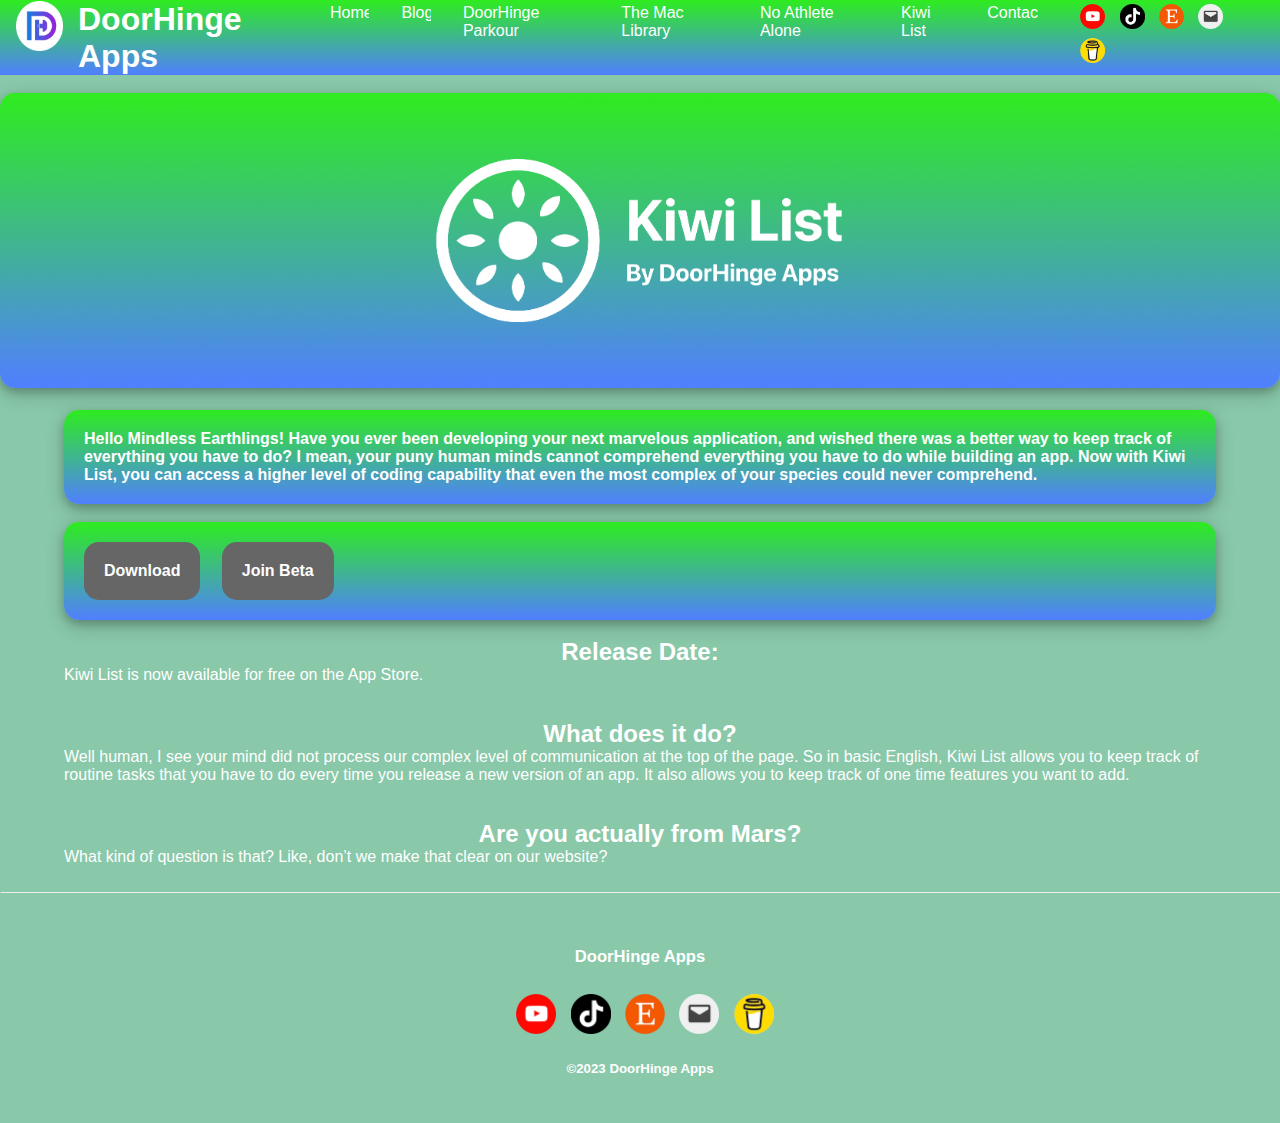
<file: index.html>
<!DOCTYPE html>
<div>
    <head>
        <!-- Google tag (gtag.js) -->
        <script async src="https://www.googletagmanager.com/gtag/js?id=G-CJ7ET7SVJF"></script>
        <script>
          window.dataLayer = window.dataLayer || [];
          function gtag(){dataLayer.push(arguments);}
          gtag('js', new Date());

          gtag('config', 'G-CJ7ET7SVJF');
        </script>
        
        
        <script async src="https://pagead2.googlesyndication.com/pagead/js/adsbygoogle.js?client=ca-pub-5723952362361159"
     crossorigin="anonymous"></script>
        
        
        <title>Kiwi List</title>
        <meta name="description" content="Coding is tough and we can't really change that, but we can make the process a bit easier. Kiwi List is our new app designed to help you keep track of progress on anything you're developing. You can add recurring tasks that repeat with each version. Want to add a new feature? Use a one time task for that. Or, what if there's something you want to add over time? You can use a persistent task for that. Whenever you want to update your app, just create a new version in Kiwi List and start adding tasks. So why are you still here? Download the app already!">

        <link rel="apple-touch-icon" sizes="180x180" href="/apple-touch-icon.png">
        <link rel="icon" type="image/png" sizes="32x32" href="/favicon-32x32.png">
        <link rel="icon" type="image/png" sizes="16x16" href="/favicon-16x16.png">
        <link rel="manifest" href="/site.webmanifest">
        <link rel="mask-icon" href="/safari-pinned-tab.svg" color="#5bbad5">
        <meta name="msapplication-TileColor" content="#da532c">
        <meta name="theme-color" content="#ffffff">

        <meta name="viewport" content="width=device-width, initial-scale=1">

        <link rel="stylesheet" type="text/css" media="all" type="text/css" href="css/base.css" />
        <!--
        <link rel="stylesheet" type="text/css" media="screen and (min-width:    0px) and (max-width: 400px)" href="css/400px.css" />
        <link rel="stylesheet" type="text/css" media="screen and (min-width:  340px) and (max-width: 639px)" href="css/639px.css" />
        <link rel="stylesheet" type="text/css" media="screen and (min-width:  640px) and (max-width: 999px)" href="css/999px.css" />
        -->
        <link rel="stylesheet" type="text/css" media="screen and (min-width: 401px)" href="css/base.css" />

    </head>

    <body>
        <meta name="viewport" content="width=device-width, initial-scale=1">
          <section class="top-nav">
            <div>
                <a href="https://doorhingeapps.com">
                    <div class="altHStack">
                        <div class="logo">
                            <img src="DoorHinge Apps Logo Circle.png" alt="DoorHinge Apps Logo">
                        </div>
                    
                        <h1 class="navBarTitle">
                            DoorHinge Apps
                        </h1>
                    
                    </div>
                </a>
            </div>
            <input id="menu-toggle" type="checkbox" />
            <label class='menu-button-container' for="menu-toggle">
            <div class='menu-button'></div>
            </label>
            <ul class="menu">
                <li>
                    <a href="https://doorhingeapps.com" class="whiteButtonText">
                        Home
                    </a>
                </li>
                <li>
                    <a href="https://doorhingeapps.com/blog" class="whiteButtonText">
                        Blog
                    </a>
                </li>
                <li>
                    <a href="https://doorhingeparkour.com" class="whiteButtonText">
                        DoorHinge Parkour
                    </a>
                </li>
                <li>
                    <a href="https://themaclibrary.com" class="whiteButtonText">
                        The Mac Library
                    </a>
                </li>
                <li>
                    <a href="https://noathletealone.com" class="whiteButtonText">
                        No Athlete Alone
                    </a>
                </li>
                <li>
                    <a href="https://kiwilist.app" class="whiteButtonText">
                        Kiwi List
                    </a>
                </li>
                <li>
                    <a href="contact.html" class="whiteButtonText">
                        Contact
                    </a>
                </li>
                <li>
                    <div class="altHStack">
                        <div class="socials">
                            <a href="https://youtube.com/@doorhingeparkour">
                                <img src="socials/YouTube Icon.png" class="socialIconMenu">
                            </a>
                            <a href="https://tiktok.com/@doorhingeparkour">
                                <img src="socials/TikTok Icon.png" class="socialIconMenu">
                            </a>
                            <a href="https://www.etsy.com/shop/DoorHingeApps?listing_id=1361313416">
                                <img src="socials/Etsy Icon.png" class="socialIconMenu">
                            </a>
                            <a href="mailto:support@doorhingeapps.com">
                                <img src="socials/Email Icon.png" class="socialIconMenu">
                            </a>
                            <a href="https://www.buymeacoffee.com/caedmonm">
                                <img src="socials/Buy me a Coffee Icon.png" class="socialIconMenu">
                            </a>
                        </div>
                    </div>
                </li>
            </ul>
          </section>

          <br>

        <a href="index.html">
            <div class="show-mobile">
                <img src="Kiwilist Banner.png" alt="Kiwi List By DoorHinge Apps" class="titleImage">
            </div>
            <div class="hide-mobile">
                <img src="Kiwilist Banner Desktop.png" alt="Kiwi List By DoorHinge Apps" class="titleImage">
            </div>
        </a>

        <br>

        <div class="infoText">
            <h4 class="infoSubtext">
                Hello Mindless Earthlings! Have you ever been developing your next marvelous application, and wished there was a better way to keep track of everything you have to do? I mean, your puny human minds cannot comprehend everything you have to do while building an app. Now with Kiwi List, you can access a higher level of coding capability that even the most complex of your species could never comprehend.
            </h4>
        </div>

        <br>
        
        <div class="infoText">
            <div class="centerButtons">
                <div class="fillButtons">
                    <a href="https://apps.apple.com/us/app/kiwi-list/id1659166132">
                        Download
                    </a>
                </div>
                <div>
                    <p class="clear">----</p>
                </div>
                <div class="fillButtons">
                    <a href="https://testflight.apple.com/join/lQFiZmlC">
                        Join Beta
                    </a>
                </div>
            </div>
        </div>

        <br>

        <div>
            <h2 class="Questions">
                Release Date:
            </h2>

            <h4 class="Answers">
                Kiwi List is now available for free on the App Store.
            </h4>
        </div>

        <br>
        <br>
        
        <div>
            <h2 class="Questions">
                What does it do?
            </h2>

            <h4 class="Answers">
                Well human, I see your mind did not process our complex level of communication at the top of the page. So in basic English, Kiwi List allows you to keep track of routine tasks that you have to do every time you release a new version of an app. It also allows you to keep track of one time features you want to add.
            </h4>
        </div>

        <br>
        <br>

        <div>
            <h2 class="Questions">
                Are you actually from Mars?
            </h2>

            <h4 class="Answers">
                What kind of question is that? Like, don’t we make that clear on our website?
            </h4>
        </div>

        <br>
        <hr>
        <br>
        
        <div class="footerAd">
            <script async src="https://pagead2.googlesyndication.com/pagead/js/adsbygoogle.js?client=ca-pub-5723952362361159"
     crossorigin="anonymous"></script>
<!-- Kiwi List Footer Ad -->
<ins class="adsbygoogle"
     style="display:block"
     data-ad-client="ca-pub-5723952362361159"
     data-ad-slot="6388877393"
     data-ad-format="auto"
     data-full-width-responsive="true"></ins>
<script>
     (adsbygoogle = window.adsbygoogle || []).push({});
</script>
        </div>

        <embed type="text/html" src="footer.html" width="100%" height="200">
            
    </body>
</div>
</file>
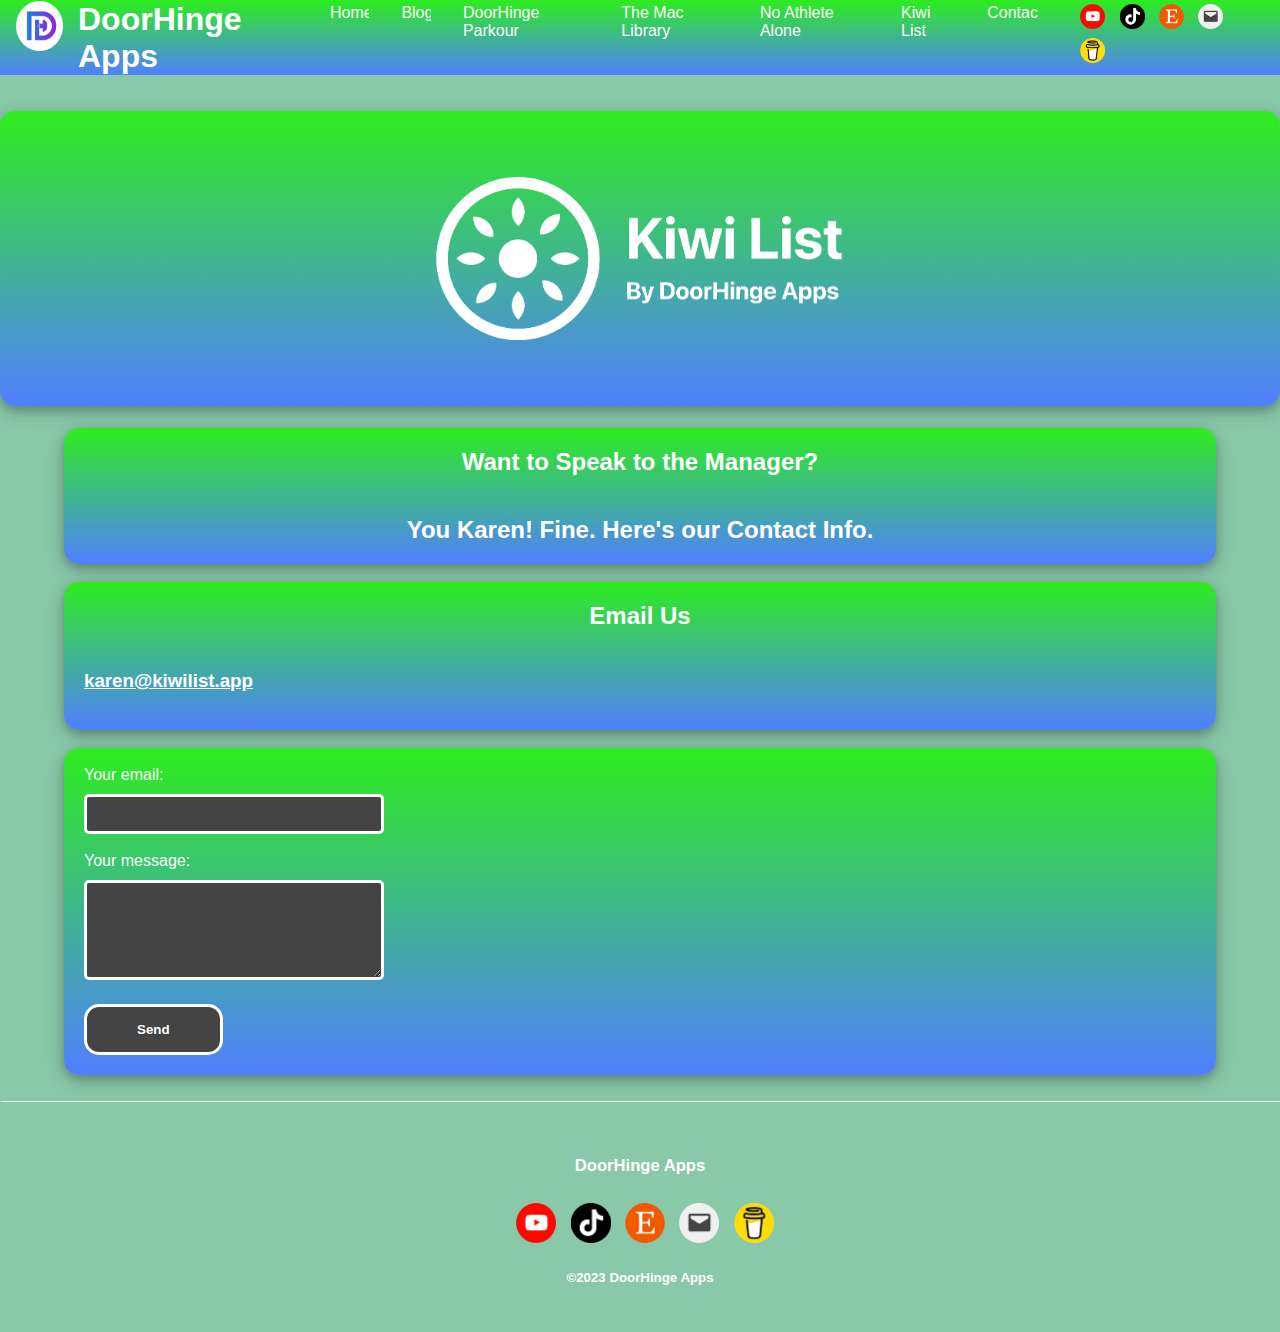
<file: contact.html>
<!DOCTYPE html>
<div>
    <head>
        <!-- Google tag (gtag.js) -->
        <script async src="https://www.googletagmanager.com/gtag/js?id=G-CJ7ET7SVJF"></script>
        <script>
          window.dataLayer = window.dataLayer || [];
          function gtag(){dataLayer.push(arguments);}
          gtag('js', new Date());

          gtag('config', 'G-CJ7ET7SVJF');
        </script>
        
        <title>Contact | Kiwi List</title>
        <meta name="description" content="Get support for Kiwi List. You can also contact us at doorhingeapps.com.">

        <link rel="icon" type="image/x-icon" href="favicon.ico">
        <meta name="viewport" content="width=device-width, initial-scale=1">

        <link rel="stylesheet" type="text/css" media="all" type="text/css" href="css/contact.css" />
        <!--
        <link rel="stylesheet" type="text/css" media="screen and (min-width:    0px) and (max-width: 400px)" href="css/400px.css" />
        <link rel="stylesheet" type="text/css" media="screen and (min-width:  340px) and (max-width: 639px)" href="css/639px.css" />
        <link rel="stylesheet" type="text/css" media="screen and (min-width:  640px) and (max-width: 999px)" href="css/999px.css" />
        -->
        <link rel="stylesheet" type="text/css" media="screen and (min-width: 401px)" href="css/contact.css" />

    </head>

    <body>
        <meta name="viewport" content="width=device-width, initial-scale=1">
          <section class="top-nav">
            <div>
                <a href="https://doorhingeapps.com">
                    <div class="altHStack">
                        <div class="logo">
                            <img src="DoorHinge Apps Logo Circle.png" alt="DoorHinge Apps Logo">
                        </div>
                    
                        <h1 class="navBarTitle">
                            DoorHinge Apps
                        </h1>
                    
                    </div>
                </a>
            </div>
            <input id="menu-toggle" type="checkbox" />
            <label class='menu-button-container' for="menu-toggle">
            <div class='menu-button'></div>
            </label>
            <ul class="menu">
                <li>
                    <a href="https://doorhingeapps.com" class="whiteButtonText">
                        Home
                    </a>
                </li>
                <li>
                    <a href="https://doorhingeapps.com/blog" class="whiteButtonText">
                        Blog
                    </a>
                </li>
                <li>
                    <a href="https://doorhingeparkour.com" class="whiteButtonText">
                        DoorHinge Parkour
                    </a>
                </li>
                <li>
                    <a href="https://themaclibrary.com" class="whiteButtonText">
                        The Mac Library
                    </a>
                </li>
                <li>
                    <a href="https://noathletealone.com" class="whiteButtonText">
                        No Athlete Alone
                    </a>
                </li>
                <li>
                    <a href="https://kiwilist.app" class="whiteButtonText">
                        Kiwi List
                    </a>
                </li>
                <li>
                    <a href="contact.html" class="whiteButtonText">
                        Contact
                    </a>
                </li>
                <li>
                    <div class="altHStack">
                        <div class="socials">
                            <a href="https://youtube.com/@doorhingeparkour">
                                <img src="socials/YouTube Icon.png" class="socialIconMenu">
                            </a>
                            <a href="https://tiktok.com/@doorhingeparkour">
                                <img src="socials/TikTok Icon.png" class="socialIconMenu">
                            </a>
                            <a href="https://www.etsy.com/shop/DoorHingeApps?listing_id=1361313416">
                                <img src="socials/Etsy Icon.png" class="socialIconMenu">
                            </a>
                            <a href="mailto:support@doorhingeapps.com">
                                <img src="socials/Email Icon.png" class="socialIconMenu">
                            </a>
                            <a href="https://www.buymeacoffee.com/caedmonm">
                                <img src="socials/Buy me a Coffee Icon.png" class="socialIconMenu">
                            </a>
                        </div>
                    </div>
                </li>
            </ul>
          </section>

        <br>
        <!--
        <a href="https://doorhingeapps.com">
            <div class="HStack">
                <div class="logo">
                    <img src="DoorHinge Apps Logo Circle.png" alt="DoorHinge Apps Logo">
                </div>
                
                    <h1 class="navBarTitle">
                        DoorHinge Apps
                    </h1>
                
            </div>
        </a>
        
        <div class="navBar">
            <a href="https://doorhingeapps.com" class="navButton">
                Home
            </a>
            <a href="https://doorhingeapps.com" class="navButton">
                Home
            </a>
        </div>
        -->
        
        <br>

        <a href="index.html">
            <div class="show-mobile">
                <img src="Kiwilist Banner.png" alt="Kiwi List By DoorHinge Apps" class="titleImage">
            </div>
            <div class="hide-mobile">
                <img src="Kiwilist Banner Desktop.png" alt="Kiwi List By DoorHinge Apps" class="titleImage">
            </div>
        </a>

        <br>

        <div class="infoText">
            <h2 class="infoSubtextLeft">
                Want to Speak to the Manager?
            </h2>
            <h2 class="infoSubtextLeft">
                You Karen! Fine. Here's our Contact Info.
            </h2>
        </div>

        <br>

        <div class="infoText">
            <h2 class="infoSubtextLeft">
                Email Us
            </h2>
            <a href="mailto:karen@kiwilist.app">
                <h3 class="contactButtons">
                    karen@kiwilist.app
                </h3>
            </a>
            <br>
        </div>

        <br>

        <div class="infoText">
            <form action="https://formbold.com/s/9kBG6" method="POST">
                <div>
                    <br>
                    <label class="infoSubtextLeft">
                        Your email:
                        <p class="formNewLine">---</p>
                        <input type="email" name="email" class="formEmail">
                      </label>
                </div>
                <br>
                <div>
                    <label class="infoSubtextLeft">
                        Your message:
                        <p class="formNewLine">---</p>
                        <textarea name="message" class="formMessage"></textarea>
                    </label>
                </div>
              <button type="submit" class="formButtons">Send</button>
            </form>
        </div>
        
        <br>
        <hr>
        <br>

        <embed type="text/html" src="footer.html" width="100%" height="200">
            
    </body>
</div>
</file>
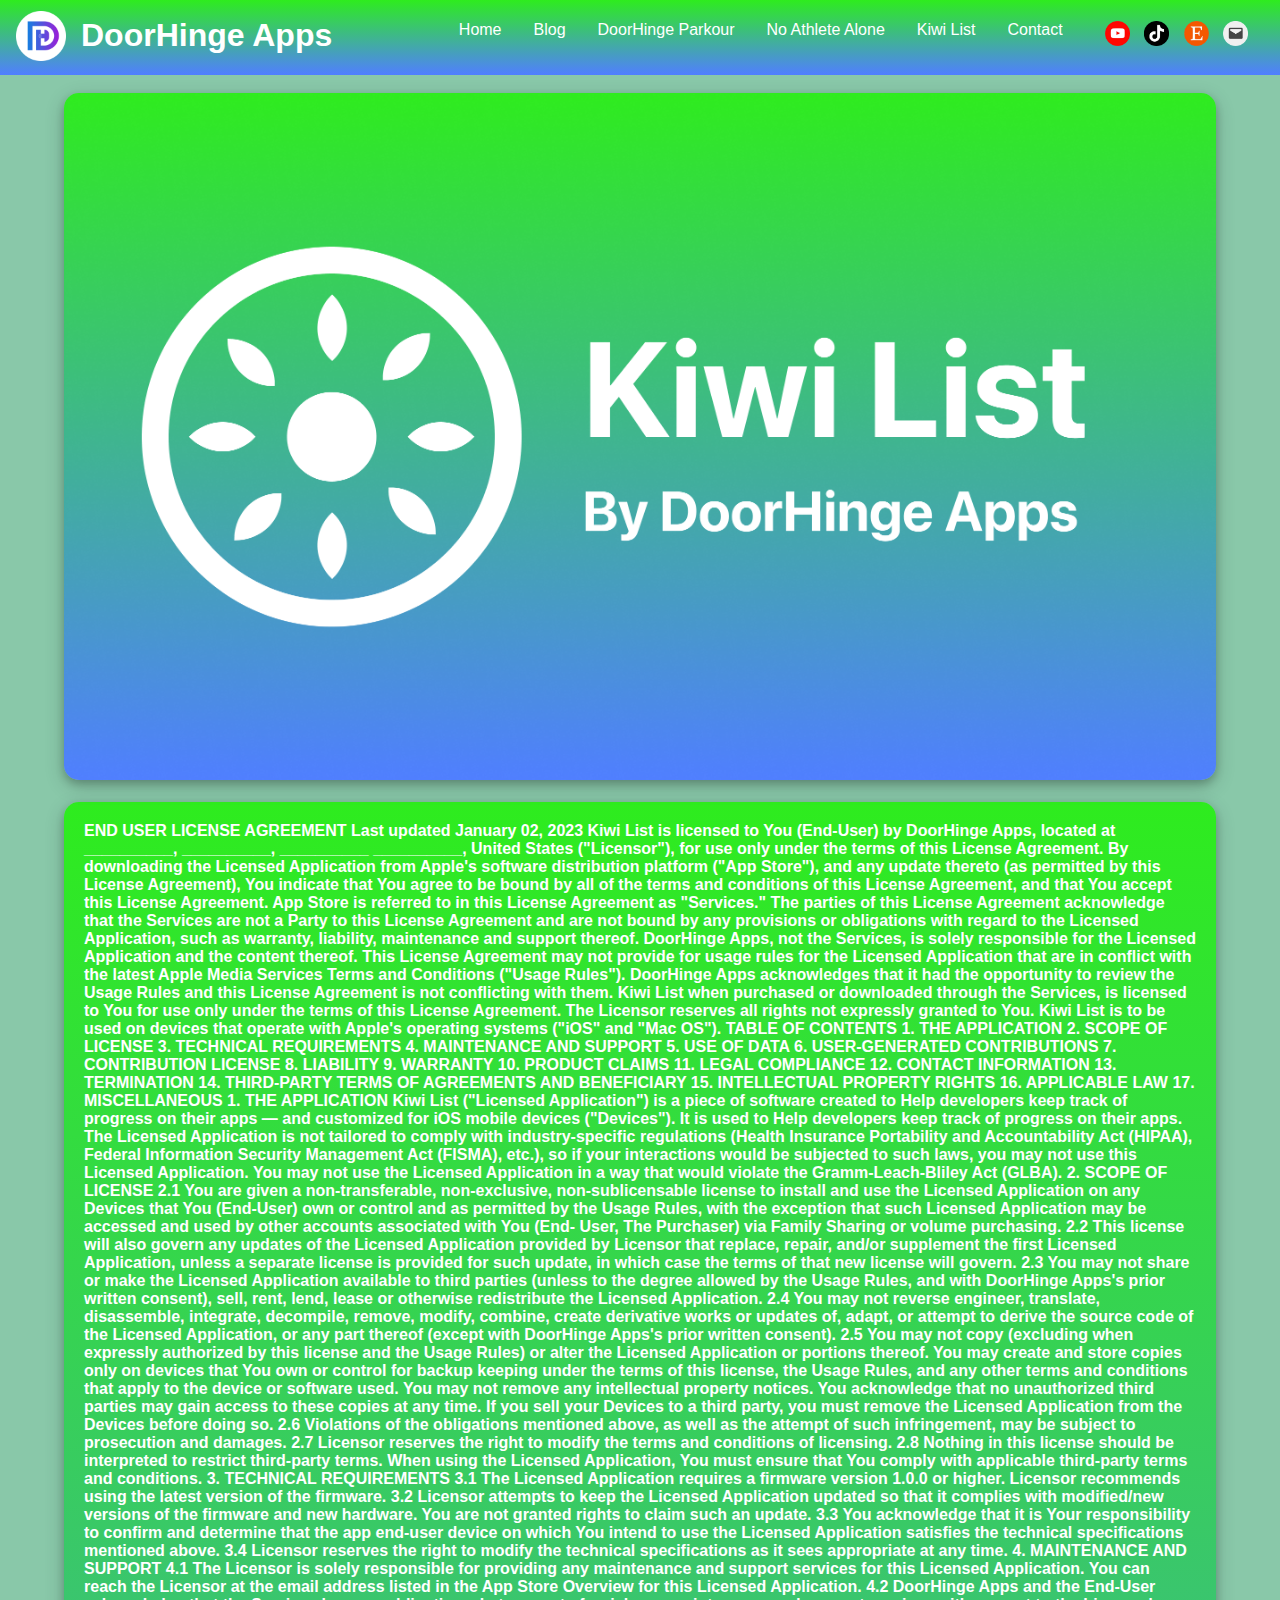
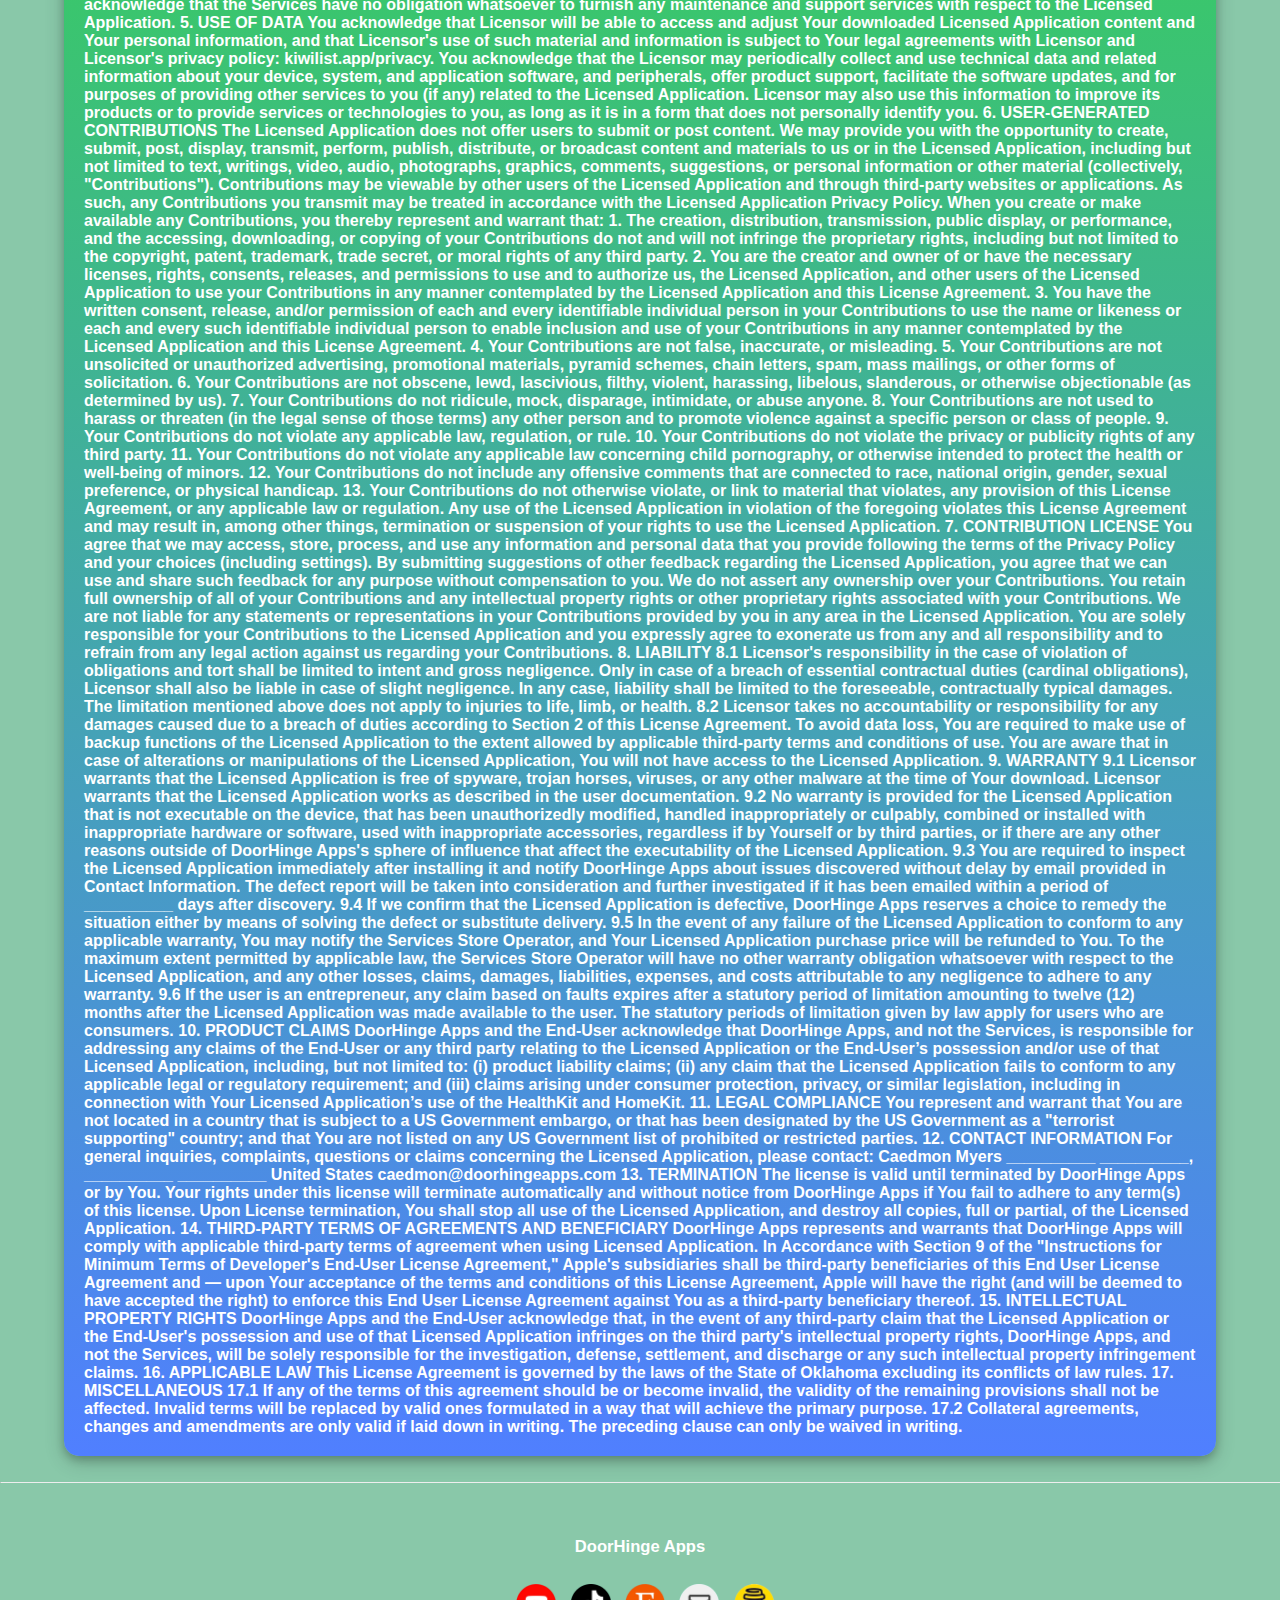
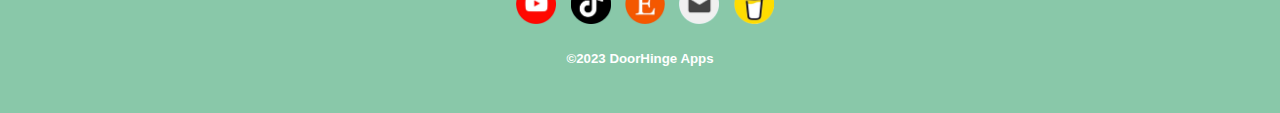
<file: eula.html>
<!DOCTYPE html>
<div>
    <head>
        <!-- Google tag (gtag.js) -->
        <script async src="https://www.googletagmanager.com/gtag/js?id=G-CJ7ET7SVJF"></script>
        <script>
          window.dataLayer = window.dataLayer || [];
          function gtag(){dataLayer.push(arguments);}
          gtag('js', new Date());

          gtag('config', 'G-CJ7ET7SVJF');
        </script>

        <title>EULA | Kiwi List</title>
        <link rel="apple-touch-icon" sizes="180x180" href="/apple-touch-icon.png">
        <link rel="icon" type="image/png" sizes="32x32" href="/favicon-32x32.png">
        <link rel="icon" type="image/png" sizes="16x16" href="/favicon-16x16.png">
        <link rel="manifest" href="/site.webmanifest">
        <link rel="mask-icon" href="/safari-pinned-tab.svg" color="#5bbad5">
        <meta name="msapplication-TileColor" content="#da532c">
        <meta name="theme-color" content="#ffffff">

        <meta name="viewport" content="width=device-width, initial-scale=1">

        <link rel="stylesheet" type="text/css" media="all" type="text/css" href="css/base.css" />
        <!--
        <link rel="stylesheet" type="text/css" media="screen and (min-width:    0px) and (max-width: 400px)" href="css/400px.css" />
        <link rel="stylesheet" type="text/css" media="screen and (min-width:  340px) and (max-width: 639px)" href="css/639px.css" />
        <link rel="stylesheet" type="text/css" media="screen and (min-width:  640px) and (max-width: 999px)" href="css/999px.css" />
        -->
        <link rel="stylesheet" type="text/css" media="screen and (min-width: 401px)" href="css/base.css" />

    </head>

    <body>
        <meta name="viewport" content="width=device-width, initial-scale=1">
          <section class="top-nav">
            <div>
                <div class="altHStack">
                    <div class="logo">
                        <img src="DoorHinge Apps Logo Circle.png" alt="DoorHinge Apps Logo">
                    </div>
                
                    <h1 class="navBarTitle">
                        DoorHinge Apps
                    </h1>
                
                </div>
            </div>
            <input id="menu-toggle" type="checkbox" />
            <label class='menu-button-container' for="menu-toggle">
            <div class='menu-button'></div>
            </label>
            <ul class="menu">
                <li>
                    <a href="https://doorhingeapps.com" class="whiteButtonText">
                        Home
                    </a>
                </li>
                <li>
                    <a href="https://doorhingeapps.com/blog" class="whiteButtonText">
                        Blog
                    </a>
                </li>
                <li>
                    <a href="https://doorhingeparkour.com" class="whiteButtonText">
                        DoorHinge Parkour
                    </a>
                </li>
                <li>
                    <a href="https://noathletealone.com" class="whiteButtonText">
                        No Athlete Alone
                    </a>
                </li>
                <li>
                    <a href="https://kiwilist.app" class="whiteButtonText">
                        Kiwi List
                    </a>
                </li>
                <li>
                    <a href="contact.html" class="whiteButtonText">
                        Contact
                    </a>
                </li>
                <li>
                    <div class="altHStack">
                        <div class="socials">
                            <a href="https://youtube.com/@doorhingeparkour">
                                <img src="socials/YouTube Icon.png" class="socialIconMenu">
                            </a>
                            <a href="https://tiktok.com/@doorhingeparkour">
                                <img src="socials/TikTok Icon.png" class="socialIconMenu">
                            </a>
                            <a href="https://www.etsy.com/shop/DoorHingeApps?listing_id=1361313416">
                                <img src="socials/Etsy Icon.png" class="socialIconMenu">
                            </a>
                            <a href="mailto:support@doorhingeapps.com">
                                <img src="socials/Email Icon.png" class="socialIconMenu">
                            </a>
                        </div>
                    </div>
                </li>
            </ul>
          </section>

          <br>

        <div class="imageBox">
            <img src="Kiwilist Banner.png" alt="Kiwi List By DoorHinge Apps" class="titleImage">
        </div>

        <br>

        <div class="infoText">
            <h4 class="infoSubtext">
                END USER LICENSE AGREEMENT
Last updated January 02, 2023
Kiwi List is licensed to You (End-User) by DoorHinge Apps, located at __________, __________, __________ __________, United States ("Licensor"), for use only under the terms of this License Agreement.
By downloading the Licensed Application from Apple's software distribution platform ("App Store"), and any update thereto (as permitted by this License Agreement), You indicate that You agree to be bound by all of the terms and conditions of this License Agreement, and that You accept this License Agreement. App Store is referred to in this License Agreement as "Services."
The parties of this License Agreement acknowledge that the Services are not a Party to this License Agreement and are not bound by any provisions or obligations with regard to the Licensed Application, such as warranty, liability, maintenance and support thereof. DoorHinge Apps, not the Services, is solely responsible for the Licensed Application and the content thereof.
This License Agreement may not provide for usage rules for the Licensed Application that are in conflict with the latest Apple Media Services Terms and Conditions ("Usage Rules"). DoorHinge Apps acknowledges that it had the opportunity to review the Usage Rules and this License Agreement is not conflicting with them.
Kiwi List when purchased or downloaded through the Services, is licensed to You for use only under the terms of this License Agreement. The Licensor reserves all rights not expressly granted to You. Kiwi List is to be used on devices that operate with Apple's operating systems ("iOS" and "Mac OS").
TABLE OF CONTENTS
1. THE APPLICATION
2. SCOPE OF LICENSE
3. TECHNICAL REQUIREMENTS
4. MAINTENANCE AND SUPPORT
5. USE OF DATA
6. USER-GENERATED CONTRIBUTIONS
7. CONTRIBUTION LICENSE
8. LIABILITY
9. WARRANTY
10. PRODUCT CLAIMS
11. LEGAL COMPLIANCE
12. CONTACT INFORMATION
13. TERMINATION
14. THIRD-PARTY TERMS OF AGREEMENTS AND BENEFICIARY 15. INTELLECTUAL PROPERTY RIGHTS
16. APPLICABLE LAW
17. MISCELLANEOUS

1. THE APPLICATION
Kiwi List ("Licensed Application") is a piece of software created to Help developers keep track of progress on their apps — and customized for iOS mobile devices ("Devices"). It is used to Help developers keep track of progress on their apps.
The Licensed Application is not tailored to comply with industry-specific regulations (Health Insurance Portability and Accountability Act (HIPAA), Federal Information Security Management Act (FISMA), etc.), so if your interactions would be subjected to such laws, you may not use this Licensed Application. You may not use the Licensed Application in a way that would violate the Gramm-Leach-Bliley Act (GLBA).
2. SCOPE OF LICENSE
2.1 You are given a non-transferable, non-exclusive, non-sublicensable license to install and use the Licensed Application on any Devices that You (End-User) own or control and as permitted by the Usage Rules, with the exception that such Licensed Application may be accessed and used by other accounts associated with You (End- User, The Purchaser) via Family Sharing or volume purchasing.
2.2 This license will also govern any updates of the Licensed Application provided by Licensor that replace, repair, and/or supplement the first Licensed Application, unless a separate license is provided for such update, in which case the terms of that new license will govern.
2.3 You may not share or make the Licensed Application available to third parties (unless to the degree allowed by the Usage Rules, and with DoorHinge Apps's prior written consent), sell, rent, lend, lease or otherwise redistribute the Licensed Application.
2.4 You may not reverse engineer, translate, disassemble, integrate, decompile, remove, modify, combine, create derivative works or updates of, adapt, or attempt to derive the source code of the Licensed Application, or any part thereof (except with DoorHinge Apps's prior written consent).
2.5 You may not copy (excluding when expressly authorized by this license and the Usage Rules) or alter the Licensed Application or portions thereof. You may create and store copies only on devices that You own or control for backup keeping under the terms of this license, the Usage Rules, and any other terms and conditions that apply to the device or software used. You may not remove any intellectual property notices. You acknowledge that no unauthorized third parties may gain access to these copies at any time. If you sell your Devices to a third party, you must remove the Licensed Application from the Devices before doing so.
2.6 Violations of the obligations mentioned above, as well as the attempt of such infringement, may be subject to prosecution and damages.
2.7 Licensor reserves the right to modify the terms and conditions of licensing.
2.8 Nothing in this license should be interpreted to restrict third-party terms. When using the Licensed Application, You must ensure that You comply with applicable third-party terms and conditions.
3. TECHNICAL REQUIREMENTS
3.1 The Licensed Application requires a firmware version 1.0.0 or higher. Licensor recommends using the latest version of the firmware.
3.2 Licensor attempts to keep the Licensed Application updated so that it complies with modified/new versions of the firmware and new hardware. You are not granted rights to claim such an update.
3.3 You acknowledge that it is Your responsibility to confirm and determine that the app end-user device on which You intend to use the Licensed Application satisfies the technical specifications mentioned above.
3.4 Licensor reserves the right to modify the technical specifications as it sees appropriate at any time.
4. MAINTENANCE AND SUPPORT
4.1 The Licensor is solely responsible for providing any maintenance and support services for this Licensed Application. You can reach the Licensor at the email address listed in the App Store Overview for this Licensed Application.
4.2 DoorHinge Apps and the End-User acknowledge that the Services have no obligation whatsoever to furnish any maintenance and support services with respect to the Licensed Application.
5. USE OF DATA
You acknowledge that Licensor will be able to access and adjust Your downloaded Licensed Application content and Your personal information, and that Licensor's use of such material and information is subject to Your legal agreements with Licensor and Licensor's privacy policy: kiwilist.app/privacy.
You acknowledge that the Licensor may periodically collect and use technical data and related information about your device, system, and application software, and peripherals, offer product support, facilitate the software updates, and for purposes of providing other services to you (if any) related to the Licensed Application. Licensor may also use this information to improve its products or to provide services or technologies to you, as long as it is in a form that does not personally identify you.
6. USER-GENERATED CONTRIBUTIONS
The Licensed Application does not offer users to submit or post content. We may provide you with the opportunity to create, submit, post, display, transmit, perform, publish, distribute, or broadcast content and materials to us or in the Licensed Application, including but not limited to text, writings, video, audio, photographs, graphics, comments, suggestions, or personal information or other material (collectively, "Contributions"). Contributions may be viewable by other users of the Licensed Application and through third-party websites or applications. As such, any Contributions you transmit may be treated in accordance with the Licensed Application Privacy Policy. When you create or make available any Contributions, you thereby represent and warrant that:
1. The creation, distribution, transmission, public display, or performance, and the accessing, downloading, or copying of your Contributions do not and will not infringe the proprietary rights, including but not limited to the copyright, patent, trademark, trade secret, or moral rights of any third party.
2. You are the creator and owner of or have the necessary licenses, rights, consents, releases, and permissions to use and to authorize us, the Licensed Application, and other users of the Licensed Application to use your Contributions in any manner contemplated by the Licensed Application and this License Agreement.
3. You have the written consent, release, and/or permission of each and every identifiable individual person in your Contributions to use the name or likeness or each and every such identifiable individual person to enable inclusion and use of your Contributions in any manner contemplated by the Licensed Application and this License Agreement.
4. Your Contributions are not false, inaccurate, or misleading.
5. Your Contributions are not unsolicited or unauthorized advertising, promotional materials, pyramid schemes, chain letters, spam, mass mailings, or other forms of solicitation.
6. Your Contributions are not obscene, lewd, lascivious, filthy, violent, harassing, libelous, slanderous, or otherwise objectionable (as determined by us).
7. Your Contributions do not ridicule, mock, disparage, intimidate, or abuse anyone.
8. Your Contributions are not used to harass or threaten (in the legal sense of those terms) any other person and to promote violence against a specific person or class of people.
9. Your Contributions do not violate any applicable law, regulation, or rule.
10. Your Contributions do not violate the privacy or publicity rights of any third party.
11. Your Contributions do not violate any applicable law concerning child pornography, or otherwise intended to protect the health or well-being of minors. 12. Your Contributions do not include any offensive comments that are connected to race, national origin, gender, sexual preference, or physical handicap.
13. Your Contributions do not otherwise violate, or link to material that violates, any provision of this License Agreement, or any applicable law or regulation. Any use of the Licensed Application in violation of the foregoing violates this License Agreement and may result in, among other things, termination or suspension of your rights to use the Licensed Application.
7. CONTRIBUTION LICENSE
You agree that we may access, store, process, and use any information and personal data that you provide following the terms of the Privacy Policy and your choices (including settings).
By submitting suggestions of other feedback regarding the Licensed Application, you agree that we can use and share such feedback for any purpose without compensation to you.
We do not assert any ownership over your Contributions. You retain full ownership of all of your Contributions and any intellectual property rights or other proprietary rights associated with your Contributions. We are not liable for any statements or representations in your Contributions provided by you in any area in the Licensed Application. You are solely responsible for your Contributions to the Licensed Application and you expressly agree to exonerate us from any and all responsibility and to refrain from any legal action against us regarding your Contributions.
8. LIABILITY
8.1 Licensor's responsibility in the case of violation of obligations and tort shall be limited to intent and gross negligence. Only in case of a breach of essential contractual duties (cardinal obligations), Licensor shall also be liable in case of slight negligence. In any case, liability shall be limited to the foreseeable, contractually typical damages. The limitation mentioned above does not apply to injuries to life, limb, or health.
8.2 Licensor takes no accountability or responsibility for any damages caused due to a breach of duties according to Section 2 of this License Agreement. To avoid data loss, You are required to make use of backup functions of the Licensed Application to the extent allowed by applicable third-party terms and conditions of use. You are aware that in case of alterations or manipulations of the Licensed Application, You will not have access to the Licensed Application.
9. WARRANTY
9.1 Licensor warrants that the Licensed Application is free of spyware, trojan horses, viruses, or any other malware at the time of Your download. Licensor warrants that the Licensed Application works as described in the user documentation.
9.2 No warranty is provided for the Licensed Application that is not executable on the device, that has been unauthorizedly modified, handled inappropriately or culpably, combined or installed with inappropriate hardware or software, used with inappropriate accessories, regardless if by Yourself or by third parties, or if there are any other reasons outside of DoorHinge Apps's sphere of influence that affect the executability of the Licensed Application.
9.3 You are required to inspect the Licensed Application immediately after installing it and notify DoorHinge Apps about issues discovered without delay by email provided in Contact Information. The defect report will be taken into consideration and further investigated if it has been emailed within a period of __________ days after discovery.
9.4 If we confirm that the Licensed Application is defective, DoorHinge Apps reserves a choice to remedy the situation either by means of solving the defect or substitute delivery.
9.5 In the event of any failure of the Licensed Application to conform to any applicable warranty, You may notify the Services Store Operator, and Your Licensed Application purchase price will be refunded to You. To the maximum extent permitted by applicable law, the Services Store Operator will have no other warranty obligation whatsoever with respect to the Licensed Application, and any other losses, claims, damages, liabilities, expenses, and costs attributable to any negligence to adhere to any warranty. 9.6 If the user is an entrepreneur, any claim based on faults expires after a statutory period of limitation amounting to twelve (12) months after the Licensed Application was made available to the user. The statutory periods of limitation given by law apply for users who are consumers.
10. PRODUCT CLAIMS
DoorHinge Apps and the End-User acknowledge that DoorHinge Apps, and not the Services, is responsible for addressing any claims of the End-User or any third party relating to the Licensed Application or the End-User’s possession and/or use of that Licensed Application, including, but not limited to:
(i) product liability claims;
(ii) any claim that the Licensed Application fails to conform to any applicable legal or regulatory requirement; and
(iii) claims arising under consumer protection, privacy, or similar legislation, including in connection with Your Licensed Application’s use of the HealthKit and HomeKit.
11. LEGAL COMPLIANCE
You represent and warrant that You are not located in a country that is subject to a US Government embargo, or that has been designated by the US Government as a "terrorist supporting" country; and that You are not listed on any US Government list of prohibited or restricted parties.
12. CONTACT INFORMATION
For general inquiries, complaints, questions or claims concerning the Licensed Application, please contact:
Caedmon Myers
__________
__________, __________ __________ United States caedmon@doorhingeapps.com
13. TERMINATION
The license is valid until terminated by DoorHinge Apps or by You. Your rights under this license will terminate automatically and without notice from DoorHinge Apps if You fail to adhere to any term(s) of this license. Upon License termination, You shall stop all use of the Licensed Application, and destroy all copies, full or partial, of the Licensed Application.
14. THIRD-PARTY TERMS OF AGREEMENTS AND BENEFICIARY
DoorHinge Apps represents and warrants that DoorHinge Apps will comply with applicable third-party terms of agreement when using Licensed Application.
In Accordance with Section 9 of the "Instructions for Minimum Terms of Developer's End-User License Agreement," Apple's subsidiaries shall be third-party beneficiaries of this End User License Agreement and — upon Your acceptance of the terms and conditions of this License Agreement, Apple will have the right (and will be deemed to have accepted the right) to enforce this End User License Agreement against You as a third-party beneficiary thereof.
15. INTELLECTUAL PROPERTY RIGHTS
DoorHinge Apps and the End-User acknowledge that, in the event of any third-party claim that the Licensed Application or the End-User's possession and use of that Licensed Application infringes on the third party's intellectual property rights, DoorHinge Apps, and not the Services, will be solely responsible for the investigation, defense, settlement, and discharge or any such intellectual property infringement claims.
16. APPLICABLE LAW
This License Agreement is governed by the laws of the State of Oklahoma excluding its conflicts of law rules.
17. MISCELLANEOUS
17.1 If any of the terms of this agreement should be or become invalid, the validity of the remaining provisions shall not be affected. Invalid terms will be replaced by valid ones formulated in a way that will achieve the primary purpose.
17.2 Collateral agreements, changes and amendments are only valid if laid down in writing. The preceding clause can only be waived in writing.
            </h4>
        </div>

        <br>
        <hr>
        <br>

        <embed type="text/html" src="footer.html" width="100%" height="200">
            
    </body>
</div>
</file>
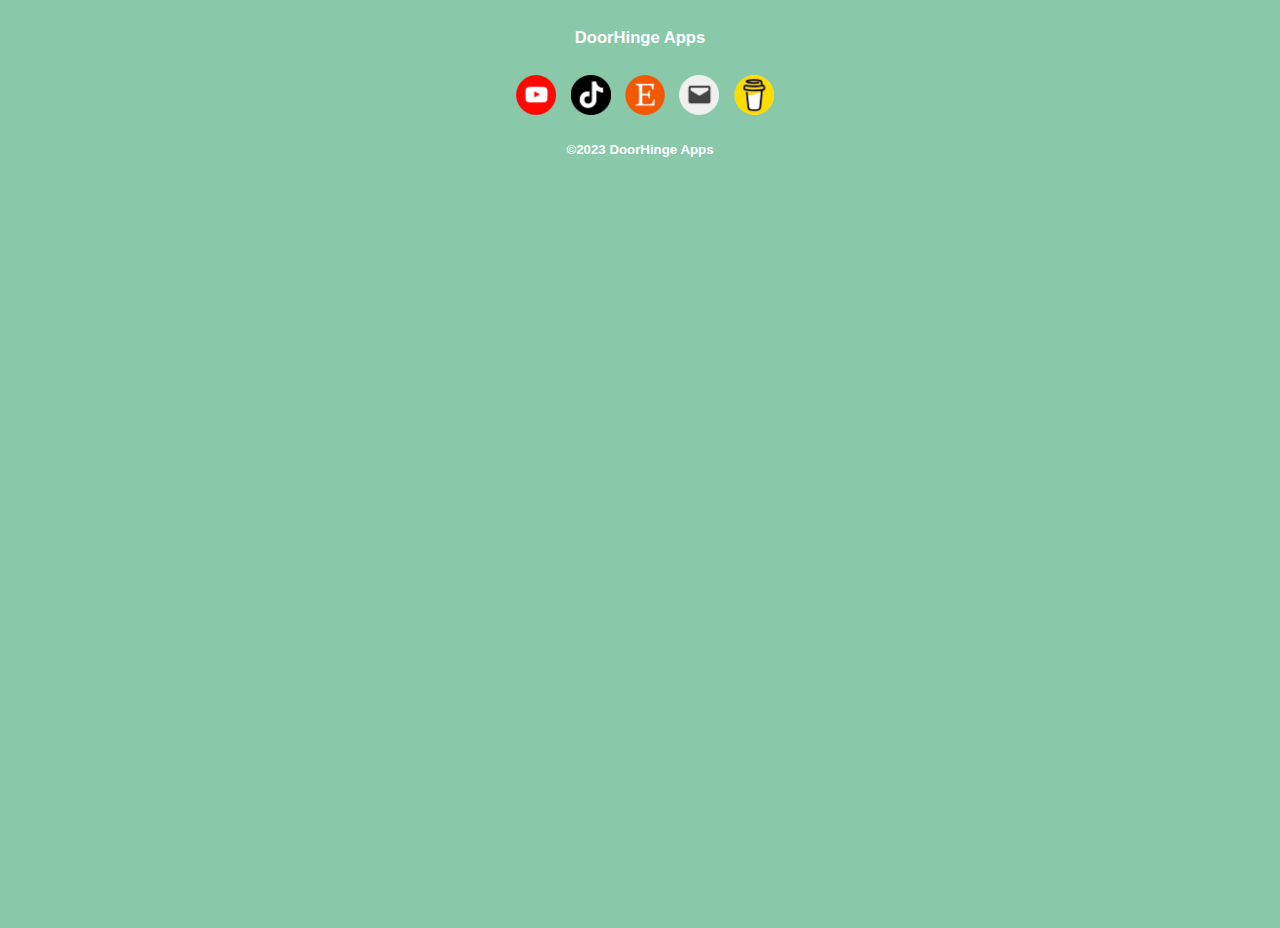
<file: footer.html>
<!DOCTYPE html>
<div>
    <head>
        <style>
            h1 {
                color: white;
                font-family: Helvetica;
            }

            body {
                background-color: #89C8A9;
            }

            img {
              width: 100%; /* takes the 100 % width of its container (.box div)*/
              height: 100%; /* takes the 100 % height of its container (.box div)*/
            }

            .titleImage {
                border-radius: 15px;
              box-shadow: 0 4px 8px 0 rgba(0, 0, 0, 0.2), 0 6px 20px 0 rgba(0, 0, 0, 0.19);
            }

            br {
                height: 20px;
            }
            a {
                text-decoration: none;
                color: white;
            }

            a:hover{
                text-decoration: none;
                color: white;
            }

            hr {
                border: 4;
              border-top: 3px black;
            }

            @media (max-width: 1000px) {
                  .show-mobile {
                    display: block;
                  }
                  .hide-mobile {
                    display: none;
                  }
                }

            @media (min-width: 1001px) {
                  .show-mobile {
                    display: none;
                  }
                  .hide-mobile {
                    display: block;
                  }
                }

            /*a: link {
                color: white;
            }

            a: visited {
                color: white;
            }*/

            .imageBox {
                width: 90%;
                margin: auto;
                /*height: 200px;*/
                /*border: 5px dashed #f7a239;*/
            }

            .clear {
                color: transparent;
            }

            .altHStack {
                display: inline-flex;
            }

            .socialIcon {
                height: 60px;
                width: 60px;
                padding-left: 10px;
            }

            .socialIconMenu {
                height: 30px;
                width: 35px;
                padding-left: 10px;
                padding-bottom: 5px;
            }

            .infoText {
                width: 90%;
                margin: auto;
                background-image: linear-gradient(#2EEC1E, #507FFF);
                border-radius: 15px;
                box-shadow: 0 4px 8px 0 rgba(0, 0, 0, 0.2), 0 6px 20px 0 rgba(0, 0, 0, 0.19);
            }

            .contactButtons {
                text-decoration: underline;
                color: white;
                text-align: left;
                font-family: Helvetica;
                padding: 20px;
                margin: auto;
            }

            .infoSubtext {
                color: white;
                /*text-align: center;*/
                font-family: Helvetica;
                padding: 20px;
                margin: auto;
            }

            .infoSubtextLeft {
                color: white;
                /*text-align: center;*/
                font-family: Helvetica;
                padding: 20px;
                margin: auto;
            }

            .HStack {
                display: inline-flex;
                padding-bottom: 50px;
            }

            .navBarTitle {
                margin: auto;
                padding-left: 15px;
            }

            .navBarTitle:hover {
                text-decoration: underline;
            }

            .socialIcon {
                height: 40px;
                width: 50px;
                padding-left: 10px;
            }

            .doorhingeapps {
                font-size: 20px;
                font-family: Helvetica;
                font-weight: bold;
            }

            .doorhingeapps:hover {
                text-decoration: underline;
            }

            .navTitleStack {
                padding-left: 15px;
                display: grid;


            }

            .logo {
                height: 50px;
                width: 50px;
            }

            .centerButtons {
                padding: 20px;
                display: inline-flex;
                margin: auto;
            }

            .fillButtons {
                padding: 20px;
                color: white;
                font-weight: bold;
                text-decoration: none;
                text-align: center;
                color: white;
                padding: 20px;
                font-family: Helvetica;
                background-color: #666;
                border-radius: 15px;
            }

            .fillButtons:hover{
                color: white;
                font-weight: bold;
                text-decoration: none;
                text-align: center;
                padding: 16px;
                font-family: Helvetica;
                background-color: transparent;
                border-style: solid;
                border-color: #666;
                border-width: 4px;
                border-radius: 15px;
            }

            .Questions {
                font-family: Helvetica;
                color: white;
                width: 90%;
                margin: auto;
            }

            .Answers {
                font-family: Helvetica;
                font-weight: normal;
                color: white;
                width: 90%;
                margin: auto;
            }

            .footer {
                margin: auto;
                text-align: center;
            }

            .copyright {
                font-family: Helvetica;
                color: white;
            }

            .gallery {
                width: 60%;
                margin: auto;
            }

            .hiddendiv {display: none; }
            .testA:focus ~ #testA {display: block; }
            .testB:focus ~ #testB {display: block; }



            /*CSS for Hamburger Menu*/


            h2 {
              vertical-align: center;
              text-align: center;
            }

            html, body {
              margin: 0;
              height: 100%;
            }

            * {
              font-family: Helvetica;
              box-sizing: border-box;
            }

            li:hover {
                border-width: 4px;
                border-color: white;
                border-radius: 0px;
            }

            .top-nav {
              display: flex;
              flex-direction: row;
              align-items: center;
              justify-content: space-between;
              background-color: #00BAF0;
              background-image: linear-gradient(#2EEC1E, #507FFF);
              /* W3C, IE 10+/ Edge, Firefox 16+, Chrome 26+, Opera 12+, Safari 7+ */
              color: #FFF;
              height: 75px;
              padding: 1em;
            }

            .menu {
              display: flex;
              flex-direction: row;
              list-style-type: none;
              margin: 0;
              padding: 0;
            }

            .menu > li {
              margin: 0 1rem;
              overflow: hidden;
            }

            .menu-button-container {
              display: none;
              height: 100%;
              width: 30px;
              cursor: pointer;
              flex-direction: column;
              justify-content: center;
              align-items: center;
            }

            #menu-toggle {
              display: none;
            }

            .menu-button,
            .menu-button::before,
            .menu-button::after {
              display: block;
              background-color: #fff;
              position: absolute;
              height: 4px;
              width: 30px;
              transition: transform 400ms cubic-bezier(0.23, 1, 0.32, 1);
              border-radius: 2px;
            }

            .menu-button::before {
              content: '';
              margin-top: -8px;
            }

            .menu-button::after {
              content: '';
              margin-top: 8px;
            }

            #menu-toggle:checked + .menu-button-container .menu-button::before {
              margin-top: 0px;
              transform: rotate(405deg);
            }

            #menu-toggle:checked + .menu-button-container .menu-button {
              background: rgba(255, 255, 255, 0);
            }

            #menu-toggle:checked + .menu-button-container .menu-button::after {
              margin-top: 0px;
              transform: rotate(-405deg);
            }

            @media (max-width: 1000px) {
              .menu-button-container {
                display: flex;
              }
              .menu {
                position: absolute;
                top: 0;
                margin-top: 75px;
                left: 0;
                flex-direction: column;
                width: 100%;
                justify-content: center;
                align-items: center;
              }
              #menu-toggle ~ .menu li {
                height: 0;
                margin: 0;
                padding: 0;
                border: 0;
                transition: height 400ms cubic-bezier(0.23, 1, 0.32, 1);
              }
              #menu-toggle:checked ~ .menu li {
                border: 0.5px solid #444;
                height: 3em;
                padding: 0.85em;
                transition: height 400ms cubic-bezier(0.23, 1, 0.32, 1);
              }
              .menu > li {
                display: flex;
                justify-content: center;
                margin: 0;
                padding: 0.5em 0;
                width: 100%;
                color: white;
                background-color: #89C8A9;
              }
              .menu > li:not(:last-child) {
                border-bottom: 1px solid #444;
              }
            }

        </style>
    </head>

    <body style="background-color: #89C8A9">
        <div class="footer">
            <div class="doorhingeapps">
                <a href="index.html" class="whiteButtonText">
                    <h5>
                        DoorHinge Apps
                    </h5>
                </a>
            </div>
            <div class="altHStack">
                <div class="socials">
                    <a href="https://youtube.com/@doorhingeparkour">
                        <img src="socials/YouTube Icon.png" class="socialIcon">
                    </a>
                    <a href="https://tiktok.com/@doorhingeparkour">
                        <img src="socials/TikTok Icon.png" class="socialIcon">
                    </a>
                    <a href="https://www.etsy.com/shop/DoorHingeApps?listing_id=1361313416">
                        <img src="socials/Etsy Icon.png" class="socialIcon">
                    </a>
                    <a href="mailto:support@doorhingeapps.com">
                        <img src="socials/Email Icon.png" class="socialIcon">
                    </a>
                    <a href="https://www.buymeacoffee.com/caedmonm">
                        <img src="socials/Buy me a Coffee Icon.png" class="socialIcon">
                    </a>
                </div>
            </div>
            <div class="copyright">
                <h5>
                    ©2023 DoorHinge Apps
                </h5>
            </div>
            <br>
        </div>
            
    </body>
</div>
</file>
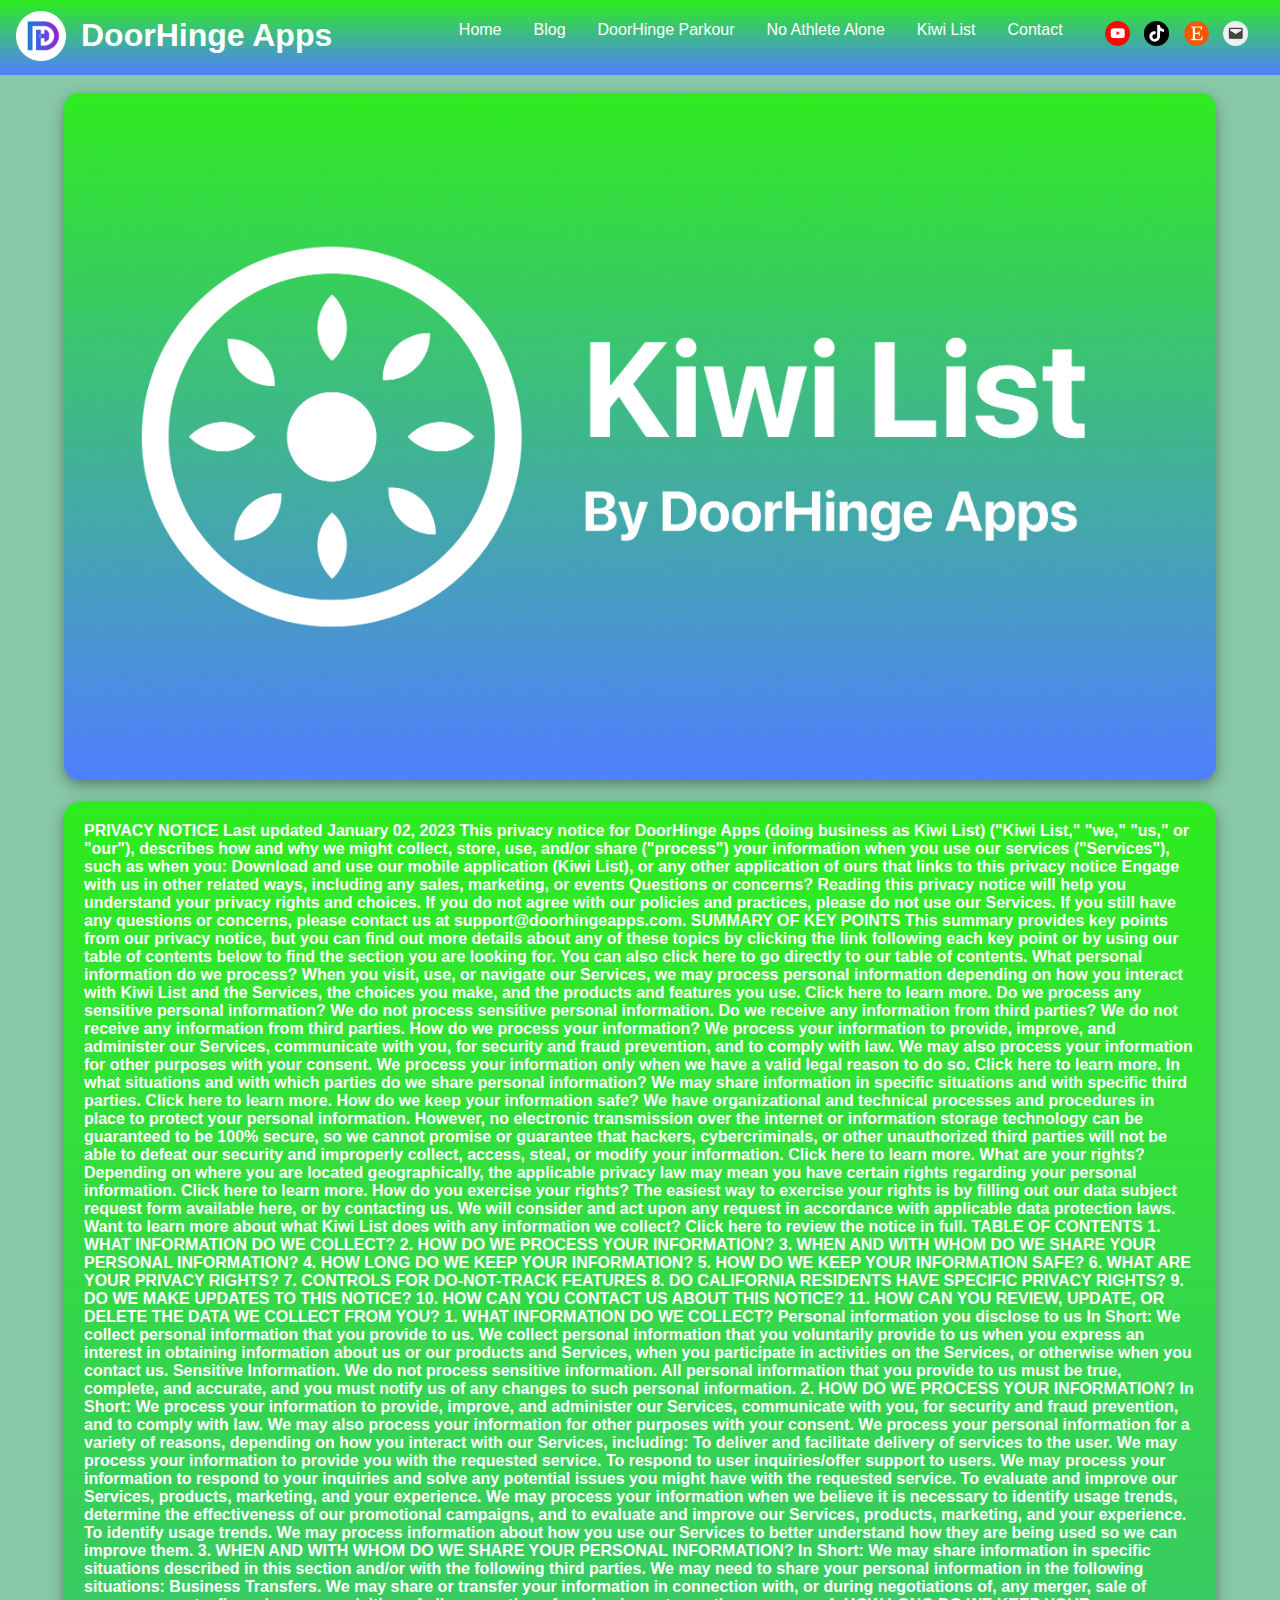
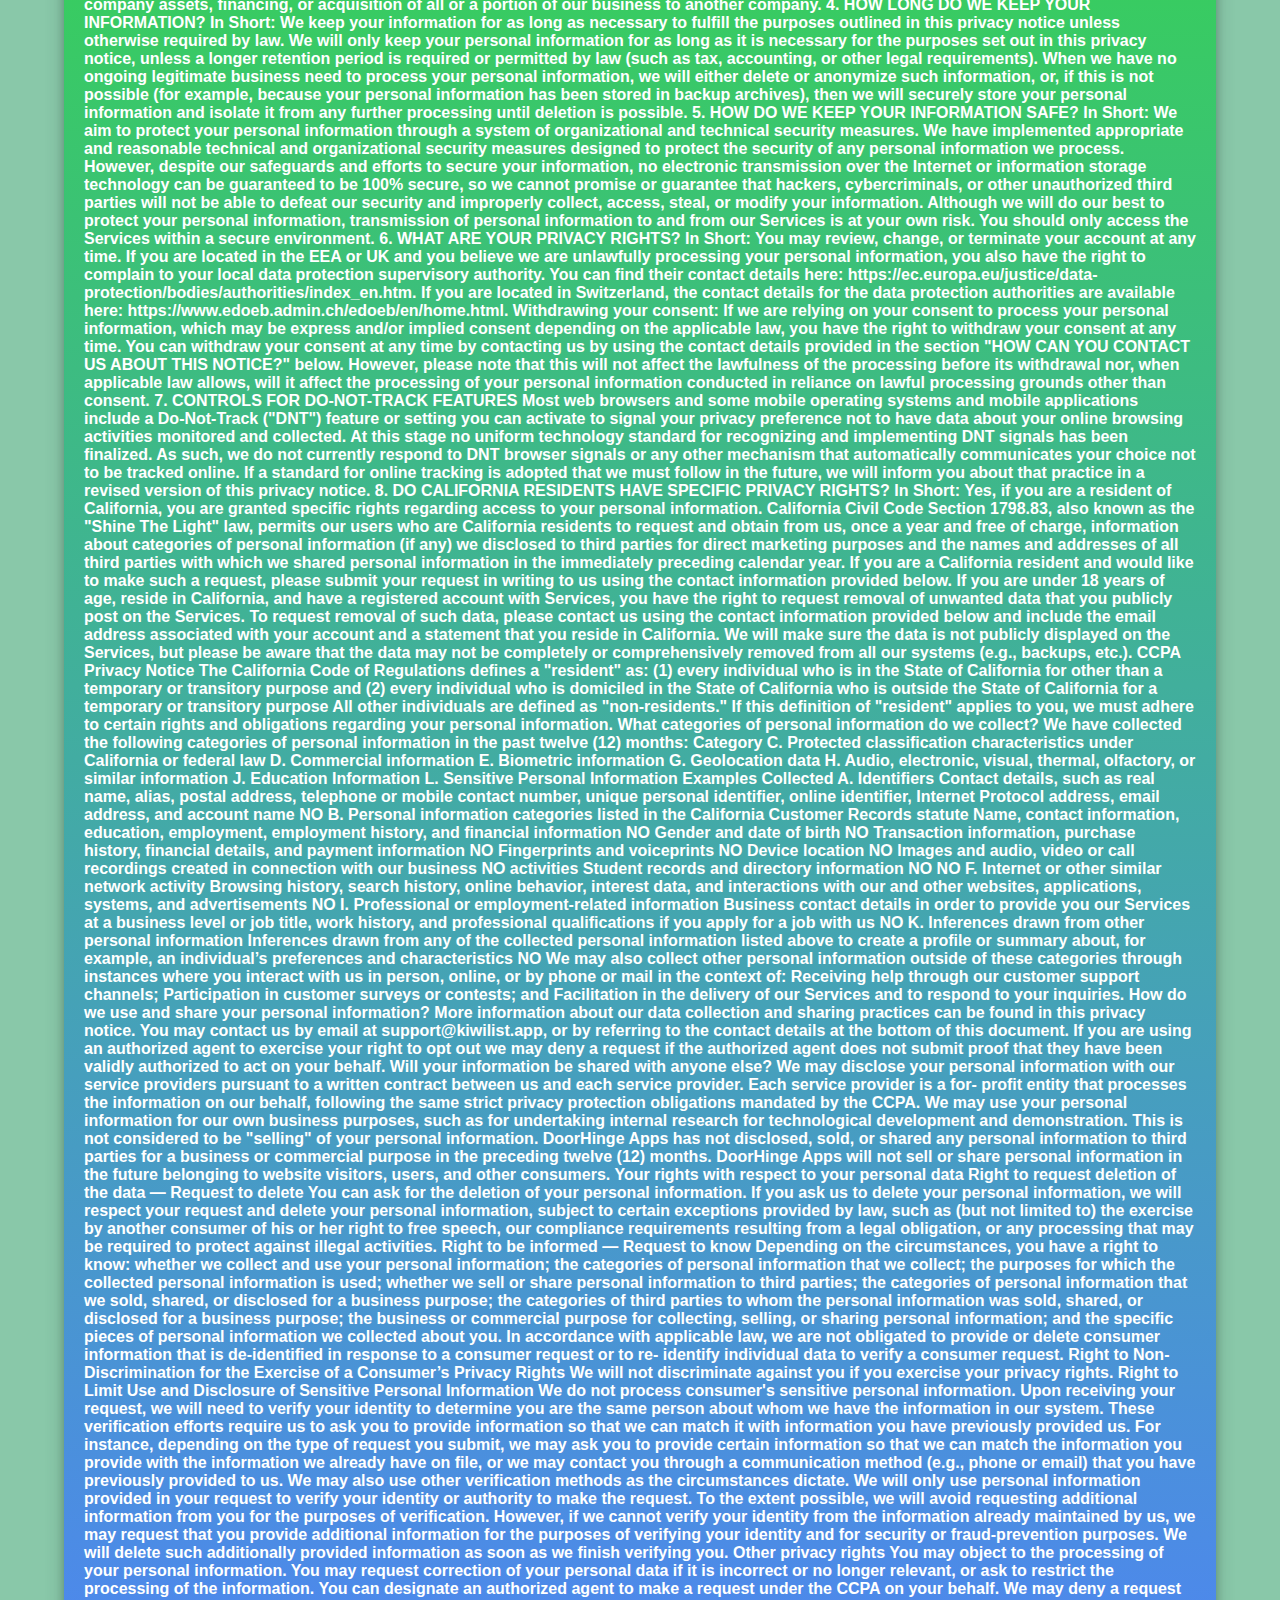
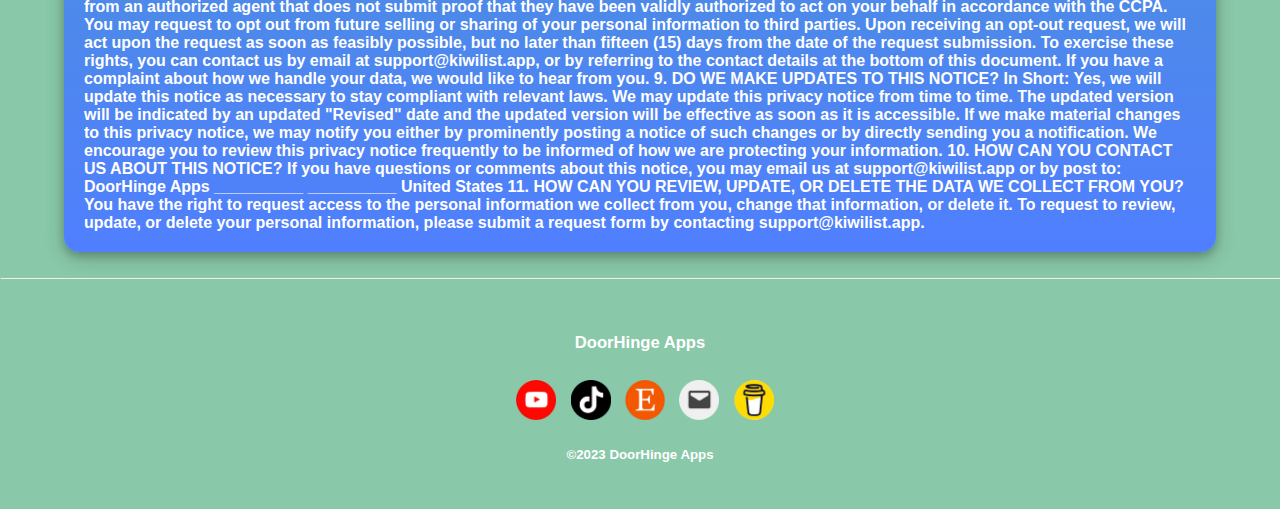
<file: privacy.html>
<!DOCTYPE html>
<div>
    <head>
        <!-- Google tag (gtag.js) -->
        <script async src="https://www.googletagmanager.com/gtag/js?id=G-CJ7ET7SVJF"></script>
        <script>
          window.dataLayer = window.dataLayer || [];
          function gtag(){dataLayer.push(arguments);}
          gtag('js', new Date());

          gtag('config', 'G-CJ7ET7SVJF');
        </script>

        <title>Privacy Policy | Kiwi List</title>
        <link rel="apple-touch-icon" sizes="180x180" href="/apple-touch-icon.png">
        <link rel="icon" type="image/png" sizes="32x32" href="/favicon-32x32.png">
        <link rel="icon" type="image/png" sizes="16x16" href="/favicon-16x16.png">
        <link rel="manifest" href="/site.webmanifest">
        <link rel="mask-icon" href="/safari-pinned-tab.svg" color="#5bbad5">
        <meta name="msapplication-TileColor" content="#da532c">
        <meta name="theme-color" content="#ffffff">

        <meta name="viewport" content="width=device-width, initial-scale=1">

        <link rel="stylesheet" type="text/css" media="all" type="text/css" href="css/base.css" />
        <!--
        <link rel="stylesheet" type="text/css" media="screen and (min-width:    0px) and (max-width: 400px)" href="css/400px.css" />
        <link rel="stylesheet" type="text/css" media="screen and (min-width:  340px) and (max-width: 639px)" href="css/639px.css" />
        <link rel="stylesheet" type="text/css" media="screen and (min-width:  640px) and (max-width: 999px)" href="css/999px.css" />
        -->
        <link rel="stylesheet" type="text/css" media="screen and (min-width: 401px)" href="css/base.css" />

    </head>

    <body>
        <meta name="viewport" content="width=device-width, initial-scale=1">
          <section class="top-nav">
            <div>
                <div class="altHStack">
                    <div class="logo">
                        <img src="DoorHinge Apps Logo Circle.png" alt="DoorHinge Apps Logo">
                    </div>
                
                    <h1 class="navBarTitle">
                        DoorHinge Apps
                    </h1>
                
                </div>
            </div>
            <input id="menu-toggle" type="checkbox" />
            <label class='menu-button-container' for="menu-toggle">
            <div class='menu-button'></div>
            </label>
            <ul class="menu">
                <li>
                    <a href="https://doorhingeapps.com" class="whiteButtonText">
                        Home
                    </a>
                </li>
                <li>
                    <a href="https://doorhingeapps.com/blog" class="whiteButtonText">
                        Blog
                    </a>
                </li>
                <li>
                    <a href="https://doorhingeparkour.com" class="whiteButtonText">
                        DoorHinge Parkour
                    </a>
                </li>
                <li>
                    <a href="https://noathletealone.com" class="whiteButtonText">
                        No Athlete Alone
                    </a>
                </li>
                <li>
                    <a href="https://kiwilist.app" class="whiteButtonText">
                        Kiwi List
                    </a>
                </li>
                <li>
                    <a href="contact.html" class="whiteButtonText">
                        Contact
                    </a>
                </li>
                <li>
                    <div class="altHStack">
                        <div class="socials">
                            <a href="https://youtube.com/@doorhingeparkour">
                                <img src="socials/YouTube Icon.png" class="socialIconMenu">
                            </a>
                            <a href="https://tiktok.com/@doorhingeparkour">
                                <img src="socials/TikTok Icon.png" class="socialIconMenu">
                            </a>
                            <a href="https://www.etsy.com/shop/DoorHingeApps?listing_id=1361313416">
                                <img src="socials/Etsy Icon.png" class="socialIconMenu">
                            </a>
                            <a href="mailto:support@doorhingeapps.com">
                                <img src="socials/Email Icon.png" class="socialIconMenu">
                            </a>
                        </div>
                    </div>
                </li>
            </ul>
          </section>

          <br>

        <div class="imageBox">
            <img src="Kiwilist Banner.png" alt="Kiwi List By DoorHinge Apps" class="titleImage">
        </div>

        <br>

        <div class="infoText">
            <h4 class="infoSubtext">
                PRIVACY NOTICE
Last updated January 02, 2023
This privacy notice for DoorHinge Apps (doing business as Kiwi List) ("Kiwi List," "we," "us," or "our"), describes how and why we might collect, store, use, and/or share ("process") your information when you use our services ("Services"), such as when you:
Download and use our mobile application (Kiwi List), or any other application of ours that links to this privacy notice
Engage with us in other related ways, including any sales, marketing, or events
Questions or concerns? Reading this privacy notice will help you understand your privacy rights and choices. If you do not agree with our policies and practices, please do not use our Services. If you still have any questions or concerns, please contact us at support@doorhingeapps.com.
SUMMARY OF KEY POINTS
This summary provides key points from our privacy notice, but you can find out more details about any of these topics by clicking the link following each key point or by using our table of contents below to find the section you are looking for. You can also click here to go directly to our table of contents.
What personal information do we process? When you visit, use, or navigate our Services, we may process personal information depending on how you interact with Kiwi List and the Services, the choices you make, and the products and features you use. Click here to learn more.
Do we process any sensitive personal information? We do not process sensitive personal information.
Do we receive any information from third parties? We do not receive any information from third parties.
How do we process your information? We process your information to provide, improve, and administer our Services, communicate with you, for security and fraud prevention, and to comply with law. We may also process your information for other purposes with your consent. We process your information only when we have a valid legal reason to do so. Click here to learn more.
In what situations and with which parties do we share personal information?
We may share information in specific situations and with specific third parties. Click here to learn more.
How do we keep your information safe? We have organizational and technical processes and procedures in place to protect your personal information. However, no electronic transmission over the internet or information storage technology can be guaranteed to be 100% secure, so we cannot promise or guarantee that hackers, cybercriminals, or other unauthorized third parties will not be able to defeat our security and improperly collect, access, steal, or modify your information.
Click here to learn more.
What are your rights? Depending on where you are located geographically, the applicable privacy law may mean you have certain rights regarding your personal information. Click here to learn more.
How do you exercise your rights? The easiest way to exercise your rights is by filling out our data subject request form available here, or by contacting us. We will consider and act upon any request in accordance with applicable data protection laws.
Want to learn more about what Kiwi List does with any information we collect? Click here to review the notice in full.
TABLE OF CONTENTS
1. WHAT INFORMATION DO WE COLLECT?
2. HOW DO WE PROCESS YOUR INFORMATION?
3. WHEN AND WITH WHOM DO WE SHARE YOUR PERSONAL INFORMATION? 4. HOW LONG DO WE KEEP YOUR INFORMATION?
5. HOW DO WE KEEP YOUR INFORMATION SAFE?
6. WHAT ARE YOUR PRIVACY RIGHTS?
7. CONTROLS FOR DO-NOT-TRACK FEATURES
8. DO CALIFORNIA RESIDENTS HAVE SPECIFIC PRIVACY RIGHTS?
9. DO WE MAKE UPDATES TO THIS NOTICE?
10. HOW CAN YOU CONTACT US ABOUT THIS NOTICE?
11. HOW CAN YOU REVIEW, UPDATE, OR DELETE THE DATA WE COLLECT FROM YOU?
1. WHAT INFORMATION DO WE COLLECT? Personal information you disclose to us
In Short: We collect personal information that you provide to us.
We collect personal information that you voluntarily provide to us when you express an interest in obtaining information about us or our products and Services, when you participate in activities on the Services, or otherwise when you contact us.
Sensitive Information. We do not process sensitive information.
All personal information that you provide to us must be true, complete, and accurate,
and you must notify us of any changes to such personal information.
2. HOW DO WE PROCESS YOUR INFORMATION?
In Short: We process your information to provide, improve, and administer our Services, communicate with you, for security and fraud prevention, and to comply with law. We may also process your information for other purposes with your consent.
We process your personal information for a variety of reasons, depending on how you interact with our Services, including:
To deliver and facilitate delivery of services to the user. We may process your information to provide you with the requested service.
To respond to user inquiries/offer support to users. We may process your information to respond to your inquiries and solve any potential issues you might have with the requested service. To evaluate and improve our Services, products, marketing, and your experience. We may process your information when we believe it is necessary to identify usage trends, determine the effectiveness of our promotional campaigns, and to evaluate and improve our Services, products, marketing, and your experience.
To identify usage trends. We may process information about how you use our Services to better understand how they are being used so we can improve them.
3. WHEN AND WITH WHOM DO WE SHARE YOUR PERSONAL INFORMATION?
In Short: We may share information in specific situations described in this section and/or with the following third parties.
We may need to share your personal information in the following situations:
Business Transfers. We may share or transfer your information in connection with, or during negotiations of, any merger, sale of company assets, financing, or acquisition of all or a portion of our business to another company.
4. HOW LONG DO WE KEEP YOUR INFORMATION?
In Short: We keep your information for as long as necessary to fulfill the purposes outlined in this privacy notice unless otherwise required by law.
We will only keep your personal information for as long as it is necessary for the purposes set out in this privacy notice, unless a longer retention period is required or permitted by law (such as tax, accounting, or other legal requirements).
When we have no ongoing legitimate business need to process your personal information, we will either delete or anonymize such information, or, if this is not possible (for example, because your personal information has been stored in backup archives), then we will securely store your personal information and isolate it from any further processing until deletion is possible.
5. HOW DO WE KEEP YOUR INFORMATION SAFE?
In Short: We aim to protect your personal information through a system of organizational and technical security measures.
We have implemented appropriate and reasonable technical and organizational security measures designed to protect the security of any personal information we process. However, despite our safeguards and efforts to secure your information, no electronic transmission over the Internet or information storage technology can be guaranteed to be 100% secure, so we cannot promise or guarantee that hackers, cybercriminals, or other unauthorized third parties will not be able to defeat our security and improperly collect, access, steal, or modify your information. Although we will do our best to protect your personal information, transmission of personal information to and from our Services is at your own risk. You should only access the Services within a secure environment.
6. WHAT ARE YOUR PRIVACY RIGHTS?
In Short: You may review, change, or terminate your account at any time.
If you are located in the EEA or UK and you believe we are unlawfully processing your personal information, you also have the right to complain to your local data protection supervisory authority. You can find their contact details here: https://ec.europa.eu/justice/data-protection/bodies/authorities/index_en.htm.
If you are located in Switzerland, the contact details for the data protection authorities are available here: https://www.edoeb.admin.ch/edoeb/en/home.html. Withdrawing your consent: If we are relying on your consent to process your personal information, which may be express and/or implied consent depending on the applicable law, you have the right to withdraw your consent at any time. You can withdraw your consent at any time by contacting us by using the contact details provided in the section "HOW CAN YOU CONTACT US ABOUT THIS NOTICE?" below.
However, please note that this will not affect the lawfulness of the processing before its withdrawal nor, when applicable law allows, will it affect the processing of your personal information conducted in reliance on lawful processing grounds other than consent.
7. CONTROLS FOR DO-NOT-TRACK FEATURES
Most web browsers and some mobile operating systems and mobile applications include a Do-Not-Track ("DNT") feature or setting you can activate to signal your privacy preference not to have data about your online browsing activities monitored and collected. At this stage no uniform technology standard for recognizing and implementing DNT signals has been finalized. As such, we do not currently respond to DNT browser signals or any other mechanism that automatically communicates your choice not to be tracked online. If a standard for online tracking is adopted that we must follow in the future, we will inform you about that practice in a revised version of this privacy notice.
8. DO CALIFORNIA RESIDENTS HAVE SPECIFIC PRIVACY RIGHTS?
In Short: Yes, if you are a resident of California, you are granted specific rights regarding access to your personal information.
California Civil Code Section 1798.83, also known as the "Shine The Light" law, permits our users who are California residents to request and obtain from us, once a year and free of charge, information about categories of personal information (if any) we disclosed to third parties for direct marketing purposes and the names and addresses of all third parties with which we shared personal information in the immediately preceding calendar year. If you are a California resident and would like to make such a request, please submit your request in writing to us using the contact information provided below.
If you are under 18 years of age, reside in California, and have a registered account with Services, you have the right to request removal of unwanted data that you publicly post on the Services. To request removal of such data, please contact us using the contact information provided below and include the email address associated with your account and a statement that you reside in California. We will make sure the data is not publicly displayed on the Services, but please be aware that the data may not be completely or comprehensively removed from all our systems (e.g., backups, etc.).
CCPA Privacy Notice
The California Code of Regulations defines a "resident" as:
(1) every individual who is in the State of California for other than a temporary or transitory purpose and
(2) every individual who is domiciled in the State of California who is outside the State of California for a temporary or transitory purpose
All other individuals are defined as "non-residents."
If this definition of "resident" applies to you, we must adhere to certain rights and obligations regarding your personal information.
What categories of personal information do we collect? We have collected the following categories of personal information in the past twelve (12) months:
Category
C. Protected classification characteristics under California or federal law
D. Commercial information
E. Biometric information
G. Geolocation data
H. Audio, electronic, visual, thermal, olfactory, or similar information
J. Education Information
L. Sensitive Personal Information
Examples
Collected
A. Identifiers
Contact details, such as real name, alias, postal address, telephone or mobile contact number, unique personal identifier, online identifier, Internet Protocol address, email address, and account name
NO
B. Personal information categories listed in the California Customer Records statute
Name, contact information, education, employment, employment history, and financial information
NO
Gender and date of birth NO
Transaction information, purchase history,
financial details, and payment information NO
Fingerprints and voiceprints NO
Device location NO
Images and audio, video or call recordings
created in connection with our business NO activities
Student records and directory information NO
NO
F. Internet or other similar network activity
Browsing history, search history, online behavior, interest data, and interactions with our and other websites, applications, systems, and advertisements
NO
I. Professional or employment-related information
Business contact details in order to provide you our Services at a business level or job title, work history, and professional qualifications if you apply for a job with us
NO
K. Inferences drawn from other personal information
Inferences drawn from any of the collected personal information listed above to create a profile or summary about, for example, an individual’s preferences and characteristics
NO
We may also collect other personal information outside of these categories through instances where you interact with us in person, online, or by phone or mail in the context of:
Receiving help through our customer support channels;
Participation in customer surveys or contests; and
Facilitation in the delivery of our Services and to respond to your inquiries.
How do we use and share your personal information?
More information about our data collection and sharing practices can be found in this privacy notice. You may contact us by email at support@kiwilist.app, or by referring to the contact details at the bottom of this document.
If you are using an authorized agent to exercise your right to opt out we may deny a request if the authorized agent does not submit proof that they have been validly authorized to act on your behalf.
Will your information be shared with anyone else?
We may disclose your personal information with our service providers pursuant to a written contract between us and each service provider. Each service provider is a for- profit entity that processes the information on our behalf, following the same strict privacy protection obligations mandated by the CCPA.
We may use your personal information for our own business purposes, such as for undertaking internal research for technological development and demonstration. This is not considered to be "selling" of your personal information.
DoorHinge Apps has not disclosed, sold, or shared any personal information to third parties for a business or commercial purpose in the preceding twelve (12) months. DoorHinge Apps will not sell or share personal information in the future belonging to website visitors, users, and other consumers.
Your rights with respect to your personal data
Right to request deletion of the data — Request to delete
You can ask for the deletion of your personal information. If you ask us to delete your personal information, we will respect your request and delete your personal information, subject to certain exceptions provided by law, such as (but not limited to) the exercise by another consumer of his or her right to free speech, our compliance requirements resulting from a legal obligation, or any processing that may be required to protect against illegal activities.
Right to be informed — Request to know
Depending on the circumstances, you have a right to know:
whether we collect and use your personal information;
the categories of personal information that we collect;
the purposes for which the collected personal information is used; whether we sell or share personal information to third parties;
the categories of personal information that we sold, shared, or disclosed for a business purpose;
the categories of third parties to whom the personal information was sold, shared, or disclosed for a business purpose;
the business or commercial purpose for collecting, selling, or sharing personal information; and
the specific pieces of personal information we collected about you.
In accordance with applicable law, we are not obligated to provide or delete consumer information that is de-identified in response to a consumer request or to re- identify individual data to verify a consumer request.
Right to Non-Discrimination for the Exercise of a Consumer’s Privacy Rights We will not discriminate against you if you exercise your privacy rights. Right to Limit Use and Disclosure of Sensitive Personal Information
We do not process consumer's sensitive personal information. Upon receiving your request, we will need to verify your identity to determine you are the same person about whom we have the information in our system. These verification efforts require us to ask you to provide information so that we can match it with information you have previously provided us. For instance, depending on the type of request you submit, we may ask you to provide certain information so that we can match the information you provide with the information we already have on file, or we may contact you through a communication method (e.g., phone or email) that you have previously provided to us. We may also use other verification methods as the circumstances dictate.
We will only use personal information provided in your request to verify your identity or authority to make the request. To the extent possible, we will avoid requesting additional information from you for the purposes of verification. However, if we cannot verify your identity from the information already maintained by us, we may request that you provide additional information for the purposes of verifying your identity and for security or fraud-prevention purposes. We will delete such additionally provided information as soon as we finish verifying you.
Other privacy rights
You may object to the processing of your personal information.
You may request correction of your personal data if it is incorrect or no longer relevant, or ask to restrict the processing of the information.
You can designate an authorized agent to make a request under the CCPA on your behalf. We may deny a request from an authorized agent that does not submit proof that they have been validly authorized to act on your behalf in accordance with the CCPA.
You may request to opt out from future selling or sharing of your personal information to third parties. Upon receiving an opt-out request, we will act upon the request as soon as feasibly possible, but no later than fifteen (15) days from the date of the request submission.
To exercise these rights, you can contact us by email at support@kiwilist.app, or by referring to the contact details at the bottom of this document. If you have a complaint about how we handle your data, we would like to hear from you.
9. DO WE MAKE UPDATES TO THIS NOTICE?
In Short: Yes, we will update this notice as necessary to stay compliant with relevant laws.
We may update this privacy notice from time to time. The updated version will be indicated by an updated "Revised" date and the updated version will be effective as soon as it is accessible. If we make material changes to this privacy notice, we may notify you either by prominently posting a notice of such changes or by directly sending you a notification. We encourage you to review this privacy notice frequently to be informed of how we are protecting your information.
10. HOW CAN YOU CONTACT US ABOUT THIS NOTICE?
If you have questions or comments about this notice, you may email us at support@kiwilist.app or by post to:
DoorHinge Apps __________ __________ United States
11. HOW CAN YOU REVIEW, UPDATE, OR DELETE THE DATA WE COLLECT FROM YOU?
You have the right to request access to the personal information we collect from you, change that information, or delete it. To request to review, update, or delete your personal information, please submit a request form by contacting support@kiwilist.app.
            </h4>
        </div>

        <br>
        <hr>
        <br>

        <embed type="text/html" src="footer.html" width="100%" height="200">
            
    </body>
</div>
</file>
<file: css/base.css>
h1 {
	color: white;
	font-family: Helvetica;
}

body {
	background-color: #89C8A9;
}

img {
  width: 100%; /* takes the 100 % width of its container (.box div)*/
  height: 100%; /* takes the 100 % height of its container (.box div)*/
}

.titleImage {
	border-radius: 15px;
  box-shadow: 0 4px 8px 0 rgba(0, 0, 0, 0.2), 0 6px 20px 0 rgba(0, 0, 0, 0.19);
}

br {
	height: 20px;
}
a {
	text-decoration: none;
	color: white;
}

a:hover{
	text-decoration: none;
	color: white;
}

hr {
	border: 4;
  border-top: 3px black;
}

@media (max-width: 1000px) {
      .show-mobile {
        display: block;
      }
      .hide-mobile {
        display: none;
      }
    }

@media (min-width: 1001px) {
      .show-mobile {
        display: none;
      }
      .hide-mobile {
        display: block;
      }
    }

/*a: link {
	color: white;
}

a: visited {
	color: white;
}*/

.imageBox {
	width: 90%;
	margin: auto;
 	/*height: 200px;*/
 	/*border: 5px dashed #f7a239;*/
}

.clear {
	color: transparent;
}

.altHStack {
	display: inline-flex;
}

.socialIcon {
	height: 40px;
	width: 60px;
	padding-left: 10px;
}

.socialIconMenu {
	height: 30px;
	width: 35px;
	padding-left: 10px;
	padding-bottom: 5px;
}

.infoText {
	width: 90%;
	margin: auto;
	background-image: linear-gradient(#2EEC1E, #507FFF);
	border-radius: 15px;
	box-shadow: 0 4px 8px 0 rgba(0, 0, 0, 0.2), 0 6px 20px 0 rgba(0, 0, 0, 0.19);
}

.contactButtons {
	text-decoration: underline;
	color: white;
	text-align: left;
	font-family: Helvetica;
	padding: 20px;
	margin: auto;
}

.infoSubtext {
	color: white;
	/*text-align: center;*/
	font-family: Helvetica;
	padding: 20px;
	margin: auto;
}

.infoSubtextLeft {
	color: white;
	/*text-align: center;*/
	font-family: Helvetica;
	padding: 20px;
	margin: auto;
}

.HStack {
	display: inline-flex;
	padding-bottom: 50px;
}

.navBarTitle {
	margin: auto;
	padding-left: 15px;
}

.navBarTitle:hover {
	text-decoration: underline;
}

.socialIcon {
	height: 40px;
	width: 40px;
	padding-left: 10px;
}

.doorhingeapps {
	font-size: 20px;
	font-family: Helvetica;
	font-weight: bold;
}

.doorhingeapps:hover {
	text-decoration: underline;
}

.navTitleStack {
	padding-left: 15px;
	display: grid;


}

.logo {
	height: 50px;
	width: 50px;
}

.centerButtons {
	padding: 20px;
	display: inline-flex;
	margin: auto;
}

.fillButtons {
	padding: 20px;
	color: white;
	font-weight: bold;
	text-decoration: none;
	text-align: center;
	color: white;
	padding: 20px;
	font-family: Helvetica;
	background-color: #666;
	border-radius: 15px;
}

.fillButtons:hover{
	color: white;
	font-weight: bold;
	text-decoration: none;
	text-align: center;
	padding: 16px;
	font-family: Helvetica;
	background-color: transparent;
	border-style: solid;
	border-color: #666;
	border-width: 4px;
	border-radius: 15px;
}

.Questions {
	font-family: Helvetica;
	color: white;
	width: 90%;
	margin: auto;
}

.Answers {
	font-family: Helvetica;
	font-weight: normal;
	color: white;
	width: 90%;
	margin: auto;
}

.footer {
	margin: auto;
	text-align: center;
}

.copyright {
	font-family: Helvetica;
	color: white;
}

.gallery {
	width: 60%;
	margin: auto;
}

.hiddendiv {display: none; }
.testA:focus ~ #testA {display: block; }
.testB:focus ~ #testB {display: block; }



/*CSS for Hamburger Menu*/


h2 {
  vertical-align: center;
  text-align: center;
}

html, body {
  margin: 0;
  height: 100%;
}

* {
  font-family: Helvetica;
  box-sizing: border-box;
}

li:hover {
	border-width: 4px;
	border-color: white;
	border-radius: 0px;
}

.top-nav {
  display: flex;
  flex-direction: row;
  align-items: center;
  justify-content: space-between;
  background-color: #00BAF0;
  background-image: linear-gradient(#2EEC1E, #507FFF);
  /* W3C, IE 10+/ Edge, Firefox 16+, Chrome 26+, Opera 12+, Safari 7+ */
  color: #FFF;
  height: 75px;
  padding: 1em;
}

.menu {
  display: flex;
  flex-direction: row;
  list-style-type: none;
  margin: 0;
  padding: 0;
}

.menu > li {
  margin: 0 1rem;
  overflow: hidden;
}

.menu-button-container {
  display: none;
  height: 100%;
  width: 30px;
  cursor: pointer;
  flex-direction: column;
  justify-content: center;
  align-items: center;
}

#menu-toggle {
  display: none;
}

.menu-button,
.menu-button::before,
.menu-button::after {
  display: block;
  background-color: #fff;
  position: absolute;
  height: 4px;
  width: 30px;
  transition: transform 400ms cubic-bezier(0.23, 1, 0.32, 1);
  border-radius: 2px;
}

.menu-button::before {
  content: '';
  margin-top: -8px;
}

.menu-button::after {
  content: '';
  margin-top: 8px;
}

#menu-toggle:checked + .menu-button-container .menu-button::before {
  margin-top: 0px;
  transform: rotate(405deg);
}

#menu-toggle:checked + .menu-button-container .menu-button {
  background: rgba(255, 255, 255, 0);
}

#menu-toggle:checked + .menu-button-container .menu-button::after {
  margin-top: 0px;
  transform: rotate(-405deg);
}

@media (max-width: 1200px) {
  .menu-button-container {
    display: flex;
  }
  .menu {
    position: absolute;
    top: 0;
    margin-top: 75px;
    left: 0;
    flex-direction: column;
    width: 100%;
    justify-content: center;
    align-items: center;
  }
  #menu-toggle ~ .menu li {
    height: 0;
    margin: 0;
    padding: 0;
    border: 0;
    transition: height 400ms cubic-bezier(0.23, 1, 0.32, 1);
  }
  #menu-toggle:checked ~ .menu li {
    border: 0.5px solid #444;
    height: 3em;
    padding: 0.85em;
    transition: height 400ms cubic-bezier(0.23, 1, 0.32, 1);
  }
  .menu > li {
    display: flex;
    justify-content: center;
    margin: 0;
    padding: 0.5em 0;
    width: 100%;
    color: white;
    background-color: #89C8A9;
  }
  .menu > li:not(:last-child) {
    border-bottom: 1px solid #444;
  }
}
</file>
<file: css/400px.css>
h1 {
	color: orange;
	font-family: Helvetica;
}

body {
	background-color: #89C8A9;
}

img {
  width: 100%; /* takes the 100 % width of its container (.box div)*/
  height: 100%; /* takes the 100 % height of its container (.box div)*/
  border-radius: 15px;
  box-shadow: 0 4px 8px 0 rgba(0, 0, 0, 0.2), 0 6px 20px 0 rgba(0, 0, 0, 0.19);
}

br {
	height: 20px;
}
a {
	color: white;
	font-weight: bold;
	text-decoration: none;
	text-align: center;
	color: white;
	padding: 20px;
	font-family: Helvetica;
	background-color: #666;
	border-radius: 15px;
}

a:hover{
	color: white;
	font-weight: bold;
	text-decoration: none;
	text-align: center;
	padding: 16px;
	font-family: Helvetica;
	background-color: transparent;
	border-style: solid;
	border-color: #666;
	border-width: 4px;
	border-radius: 15px;
}

/*a: link {
	color: white;
}

a: visited {
	color: white;
}*/

.imageBox {
	width: 90%;
	margin: auto;
 	/*height: 200px;*/
 	/*border: 5px dashed #f7a239;*/
}

.infoText {
	width: 90%;
	margin: auto;
	background-image: linear-gradient(#2EEC1E, #507FFF);
	border-radius: 15px;
	box-shadow: 0 4px 8px 0 rgba(0, 0, 0, 0.2), 0 6px 20px 0 rgba(0, 0, 0, 0.19);
}

.infoSubtext {
	color: white;
	/*text-align: center;*/
	font-family: Helvetica;
	padding: 20px;
	margin: auto;
}

.HStack {
	display: inline-flex;
	padding-bottom: 50px;
}

.navBarTitle {
	
}

.navTitleStack {
	padding-left: 15px;
	display: grid;


}

.logo {
	height: 50px;
	width: 50px;
}

.centerButtons {
	padding: 20px;
	display: inline-flex;
	margin: auto;
}

.fillButtons {
	padding: 20px;
}

.Questions {
	font-family: Helvetica;
	color: white;
	width: 90%;
	margin: auto;
}

.Answers {
	font-family: Helvetica;
	font-weight: normal;
	color: white;
	width: 90%;
	margin: auto;
}
</file>
<file: css/contact.css>
h1 {
	color: white;
	font-family: Helvetica;
}

body {
	background-color: #89C8A9;
}

img {
  width: 100%; /* takes the 100 % width of its container (.box div)*/
  height: 100%; /* takes the 100 % height of its container (.box div)*/
}

.titleImage {
	border-radius: 15px;
  box-shadow: 0 4px 8px 0 rgba(0, 0, 0, 0.2), 0 6px 20px 0 rgba(0, 0, 0, 0.19);
}

br {
	height: 20px;
}
a {
	text-decoration: none;
	color: white;
}

a:hover{
	text-decoration: none;
	color: white;
}

hr {
	border: 4;
  border-top: 3px black;
}

/*Start of form CSS*/

.transparent {
	color: transparent;
}

.formNewLine {
	color: transparent;
	font-size: 3px;
}

.formEmail {
	width: 300px;
	height: 40px;
	margin-left: 20px;
	color: white;
	background-color: #444;
	border-color: white;
	border: solid;
	border-radius: 5px;
	border-width: 3px;
}

.formEmail:focus {
	width: 300px;
	height: 40px;
	margin-left: 20px;
	color: white;
	background-color: #666;
	border-color: white;
	border: solid;
	border-radius: 5px;
	border-width: 3px;
}

.formMessage {
	width: 300px;
	height: 100px;
	margin-left: 20px;
	color: white;
	background-color: #444;
	border-color: white;
	border: solid;
	border-radius: 5px;
	border-width: 3px;
}

.formMessage:focus {
	width: 300px;
	height: 100px;
	margin-left: 20px;
	color: white;
	background-color: #666;
	border-color: white;
	border: solid;
	border-radius: 5px;
	border-width: 3px;
}

.formButtons {
	padding-left: 50px;
	padding-right: 50px;
	padding-top: 15px;
	padding-bottom: 15px;
	color: white;
	font-weight: bold;
	text-decoration: none;
	text-align: center;
	font-family: Helvetica;
	background-color: #444;
	border-radius: 15px;
	border-color: #444;
	border: solid;
	border-width: 3px;
	margin: 20px;
}

.formButtons:hover{
	padding-left: 50px;
	padding-right: 50px;
	padding-top: 15px;
	padding-bottom: 15px;
	color: white;
	font-weight: bold;
	text-decoration: none;
	text-align: center;
	font-family: Helvetica;
	background-color: transparent;
	border-radius: 15px;
	border-color: #444;
	border: solid;
	border-width: 3px;
	margin: 20px;
}

/*End of form CSS*/

@media (max-width: 1000px) {
      .show-mobile {
        display: block;
      }
      .hide-mobile {
        display: none;
      }
    }

@media (min-width: 1001px) {
      .show-mobile {
        display: none;
      }
      .hide-mobile {
        display: block;
      }
    }

/*a: link {
	color: white;
}

a: visited {
	color: white;
}*/

.imageBox {
	width: 90%;
	margin: auto;
 	/*height: 200px;*/
 	/*border: 5px dashed #f7a239;*/
}

.clear {
	color: transparent;
}

.altHStack {
	display: inline-flex;
}

.socialIcon {
	height: 40px;
	width: 60px;
	padding-left: 10px;
}

.socialIconMenu {
	height: 30px;
	width: 35px;
	padding-left: 10px;
	padding-bottom: 5px;
}

.infoText {
	width: 90%;
	margin: auto;
	background-image: linear-gradient(#2EEC1E, #507FFF);
	border-radius: 15px;
	box-shadow: 0 4px 8px 0 rgba(0, 0, 0, 0.2), 0 6px 20px 0 rgba(0, 0, 0, 0.19);
}

.contactButtons {
	text-decoration: underline;
	color: white;
	text-align: left;
	font-family: Helvetica;
	padding: 20px;
	margin: auto;
}

.infoSubtext {
	color: white;
	/*text-align: center;*/
	font-family: Helvetica;
	padding: 20px;
	margin: auto;
}

.infoSubtextLeft {
	color: white;
	/*text-align: center;*/
	font-family: Helvetica;
	padding: 20px;
	margin: auto;
}

.HStack {
	display: inline-flex;
	padding-bottom: 50px;
}

.navBarTitle {
	margin: auto;
	padding-left: 15px;
}

.navBarTitle:hover {
	text-decoration: underline;
}

.socialIcon {
	height: 40px;
	width: 40px;
	padding-left: 10px;
}

.doorhingeapps {
	font-size: 20px;
	font-family: Helvetica;
	font-weight: bold;
}

.doorhingeapps:hover {
	text-decoration: underline;
}

.navTitleStack {
	padding-left: 15px;
	display: grid;


}

.logo {
	height: 50px;
	width: 50px;
}

.centerButtons {
	padding: 20px;
	display: inline-flex;
	margin: auto;
}

.fillButtons {
	padding: 20px;
	color: white;
	font-weight: bold;
	text-decoration: none;
	text-align: center;
	color: white;
	padding: 20px;
	font-family: Helvetica;
	background-color: #666;
	border-radius: 15px;
}

.fillButtons:hover{
	color: white;
	font-weight: bold;
	text-decoration: none;
	text-align: center;
	padding: 16px;
	font-family: Helvetica;
	background-color: transparent;
	border-style: solid;
	border-color: #666;
	border-width: 4px;
	border-radius: 15px;
}

.Questions {
	font-family: Helvetica;
	color: white;
	width: 90%;
	margin: auto;
}

.Answers {
	font-family: Helvetica;
	font-weight: normal;
	color: white;
	width: 90%;
	margin: auto;
}

.footer {
	margin: auto;
	text-align: center;
}

.copyright {
	font-family: Helvetica;
	color: white;
}

.gallery {
	width: 60%;
	margin: auto;
}

.hiddendiv {display: none; }
.testA:focus ~ #testA {display: block; }
.testB:focus ~ #testB {display: block; }



/*CSS for Hamburger Menu*/


h2 {
  vertical-align: center;
  text-align: center;
}

html, body {
  margin: 0;
  height: 100%;
}

* {
  font-family: Helvetica;
  box-sizing: border-box;
}

li:hover {
	border-width: 4px;
	border-color: white;
	border-radius: 0px;
}

.top-nav {
  display: flex;
  flex-direction: row;
  align-items: center;
  justify-content: space-between;
  background-color: #00BAF0;
  background-image: linear-gradient(#2EEC1E, #507FFF);
  /* W3C, IE 10+/ Edge, Firefox 16+, Chrome 26+, Opera 12+, Safari 7+ */
  color: #FFF;
  height: 75px;
  padding: 1em;
}

.menu {
  display: flex;
  flex-direction: row;
  list-style-type: none;
  margin: 0;
  padding: 0;
}

.menu > li {
  margin: 0 1rem;
  overflow: hidden;
}

.menu-button-container {
  display: none;
  height: 100%;
  width: 30px;
  cursor: pointer;
  flex-direction: column;
  justify-content: center;
  align-items: center;
}

#menu-toggle {
  display: none;
}

.menu-button,
.menu-button::before,
.menu-button::after {
  display: block;
  background-color: #fff;
  position: absolute;
  height: 4px;
  width: 30px;
  transition: transform 400ms cubic-bezier(0.23, 1, 0.32, 1);
  border-radius: 2px;
}

.menu-button::before {
  content: '';
  margin-top: -8px;
}

.menu-button::after {
  content: '';
  margin-top: 8px;
}

#menu-toggle:checked + .menu-button-container .menu-button::before {
  margin-top: 0px;
  transform: rotate(405deg);
}

#menu-toggle:checked + .menu-button-container .menu-button {
  background: rgba(255, 255, 255, 0);
}

#menu-toggle:checked + .menu-button-container .menu-button::after {
  margin-top: 0px;
  transform: rotate(-405deg);
}

@media (max-width: 1200px) {
  .menu-button-container {
    display: flex;
  }
  .menu {
    position: absolute;
    top: 0;
    margin-top: 75px;
    left: 0;
    flex-direction: column;
    width: 100%;
    justify-content: center;
    align-items: center;
  }
  #menu-toggle ~ .menu li {
    height: 0;
    margin: 0;
    padding: 0;
    border: 0;
    transition: height 400ms cubic-bezier(0.23, 1, 0.32, 1);
  }
  #menu-toggle:checked ~ .menu li {
    border: 0.5px solid #444;
    height: 3em;
    padding: 0.85em;
    transition: height 400ms cubic-bezier(0.23, 1, 0.32, 1);
  }
  .menu > li {
    display: flex;
    justify-content: center;
    margin: 0;
    padding: 0.5em 0;
    width: 100%;
    color: white;
    background-color: #89C8A9;
  }
  .menu > li:not(:last-child) {
    border-bottom: 1px solid #444;
  }
}
</file>
